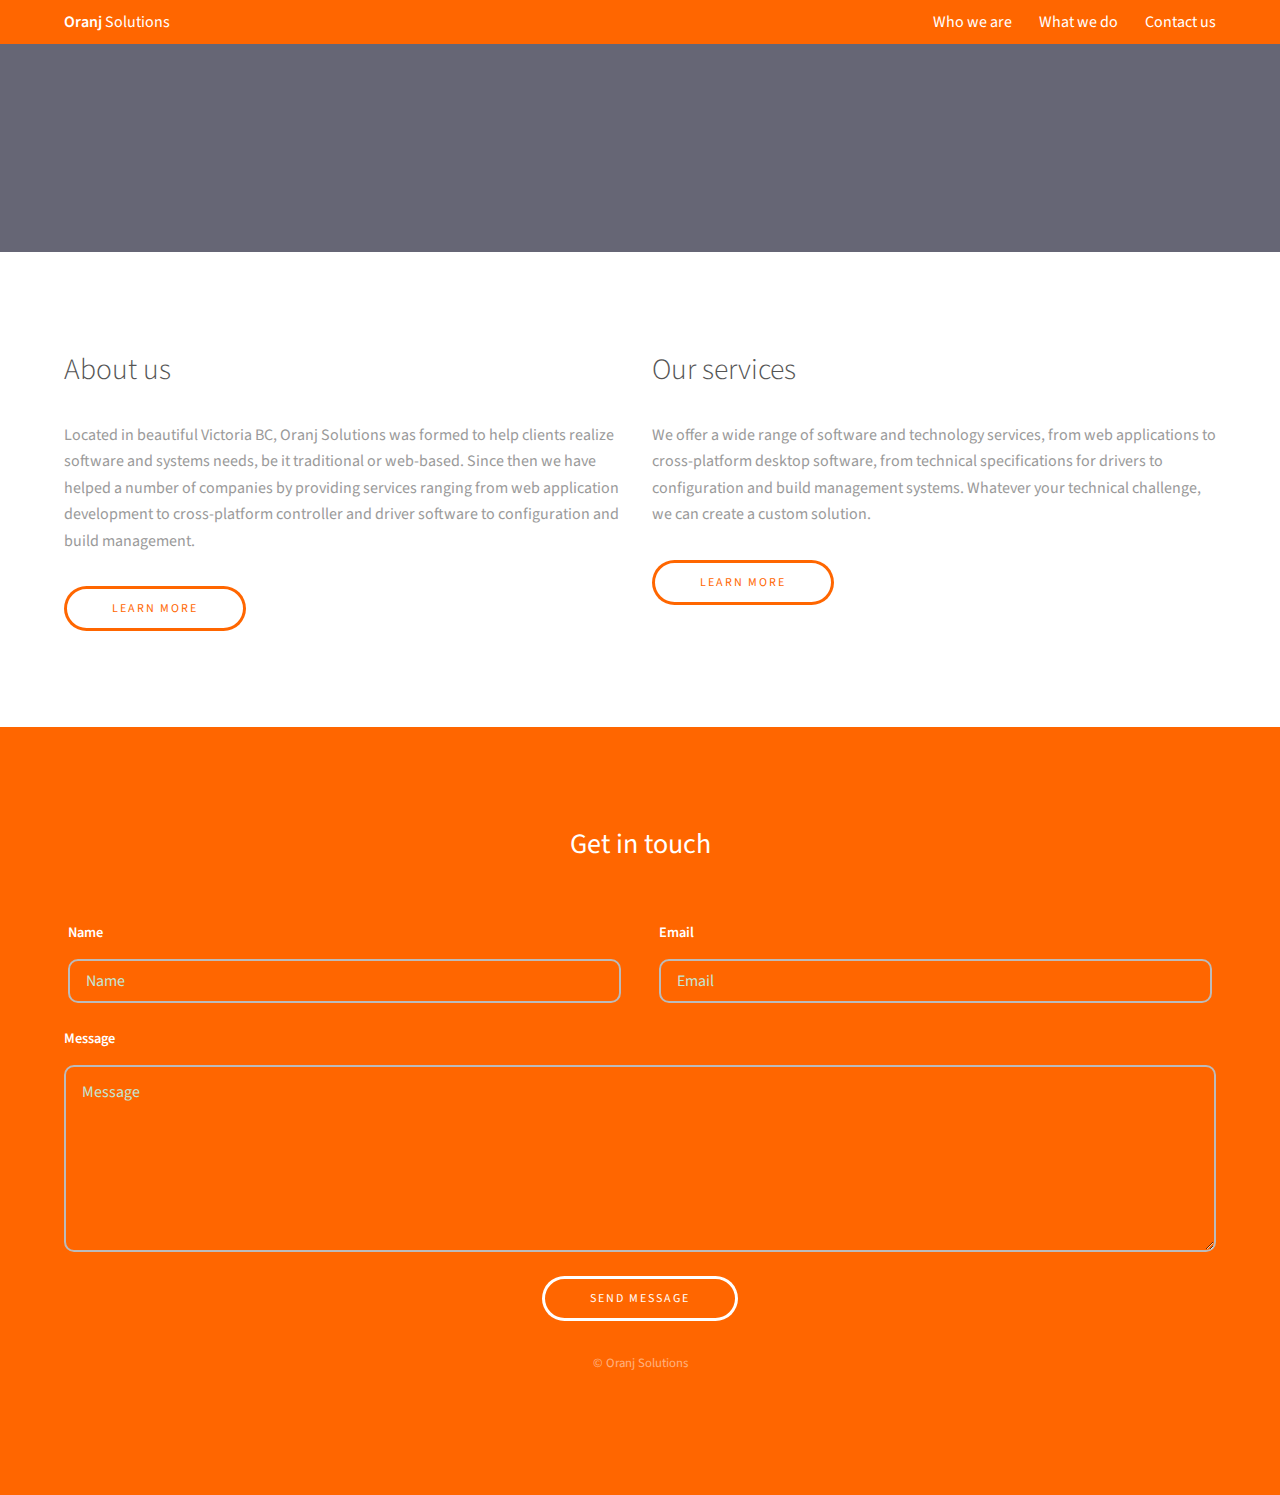
<file: index.html>
<!DOCTYPE HTML>
<!--
	Projection by TEMPLATED
	templated.co @templatedco
	Released for free under the Creative Commons Attribution 3.0 license (templated.co/license)
-->
<html>

<head>
	<title>Oranj Solutions</title>
	<meta charset="utf-8" />
	<meta name="viewport" content="width=device-width, initial-scale=1" />
	<link rel="stylesheet" href="assets/css/main.css" />
</head>

<body class="subpage">

	<!-- Header -->
	<header id="header">
		<div class="inner">
			<a href="/" class="logo"><strong>Oranj</strong> Solutions</a>
			<nav id="nav">
				<a href="/who-we-are">Who we are</a>
				<a href="/what-we-do">What we do</a>
				<a href="#get-in-touch">Contact us</a>
			</nav>
			<a href="#navPanel" class="navPanelToggle"><span class="fa fa-bars"></span></a>
		</div>
	</header>

	<section id="banner"></section>

	<!-- Main -->
	<section id="main" class="wrapper">
		<div class="inner">
			<!-- <header class="align-center">
				<h2>Elements</h2>
				<p>Aliquam erat volutpat nam dui </p>
			</header> -->

			<!-- Intro -->
			<div class="row">
				<section class="6u 12u$(medium)">
					<h2>About us</h2>
					<p>Located in beautiful Victoria BC, Oranj Solutions was formed to help clients realize software and systems
						needs, be it traditional or web-based. Since then we have helped a number of companies by providing services
						ranging from web application development to cross-platform controller and driver software to configuration
						and build management.</p>
					<footer>
						<a href="/who-we-are" class="button">Learn More</a>
					</footer>
				</section>
				<section class="6u 12u$(medium)">
					<h2>Our services</h2>
					<p>We offer a wide range of software and technology services, from web applications to cross-platform desktop
						software, from technical specifications for drivers to configuration and build management systems. Whatever
						your technical challenge, we can create a custom solution.</p>
					<footer>
						<a href="/what-we-do" class="button">Learn More</a>
					</footer>
				</section>
			</div>
		</div>
	</section>

	<!-- Footer -->
	<a name="get-in-touch"></a>
	<footer id="footer">
		<div class="inner">

			<h3>Get in touch</h3>

			<form action="https://formspree.io/xrggyowd" method="post">

				<div class="field half first">
					<label for="name">Name</label>
					<input name="name" id="name" type="text" placeholder="Name">
				</div>
				<div class="field half">
					<label for="email">Email</label>
					<input name="email" id="email" type="email" placeholder="Email">
				</div>
				<div class="field">
					<label for="message">Message</label>
					<textarea name="message" id="message" rows="6" placeholder="Message"></textarea>
				</div>
				<ul class="actions">
					<li><input value="Send Message" class="button alt" type="submit"></li>
				</ul>
			</form>

			<div class="copyright">
				&copy; Oranj Solutions
			</div>

		</div>
	</footer>

	<!-- Scripts -->
	<script src="assets/js/jquery.min.js"></script>
	<script src="assets/js/skel.min.js"></script>
	<script src="assets/js/util.js"></script>
	<script src="assets/js/main.js"></script>

</body>

</html>
</file>
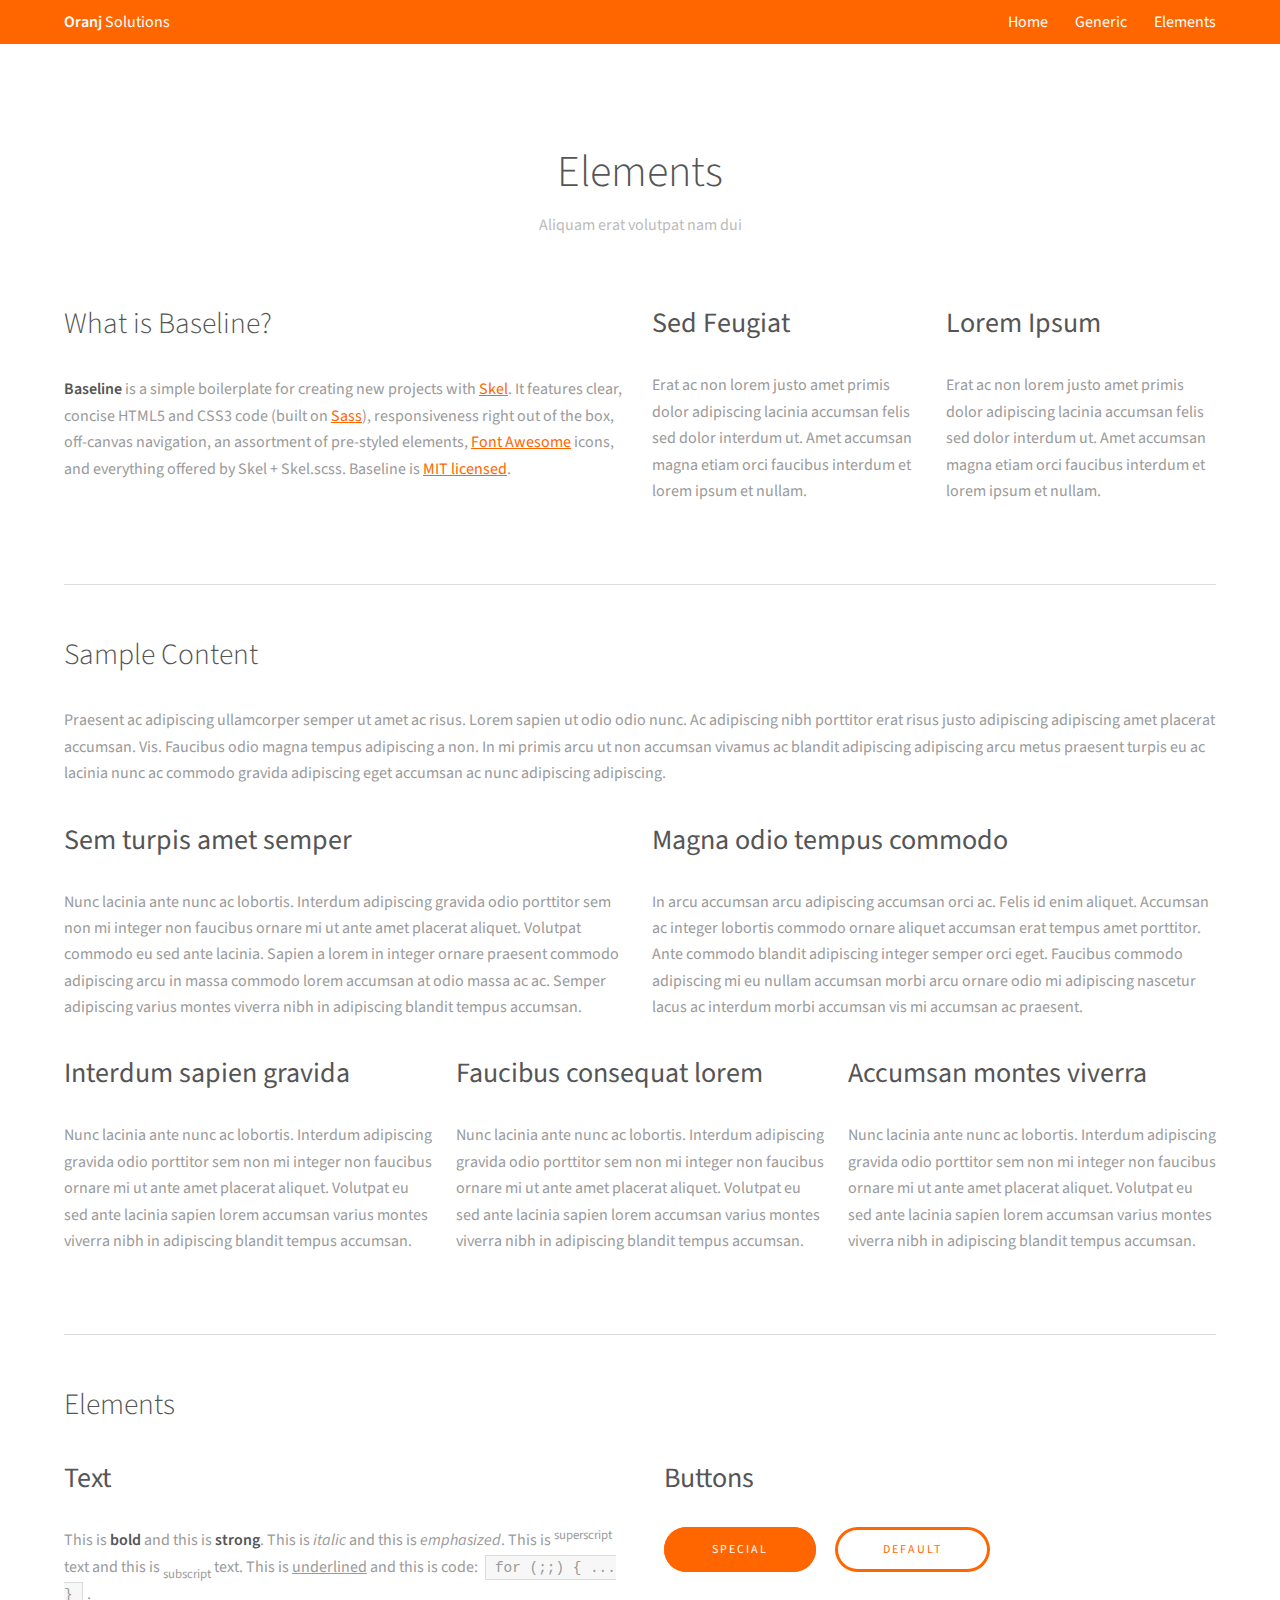
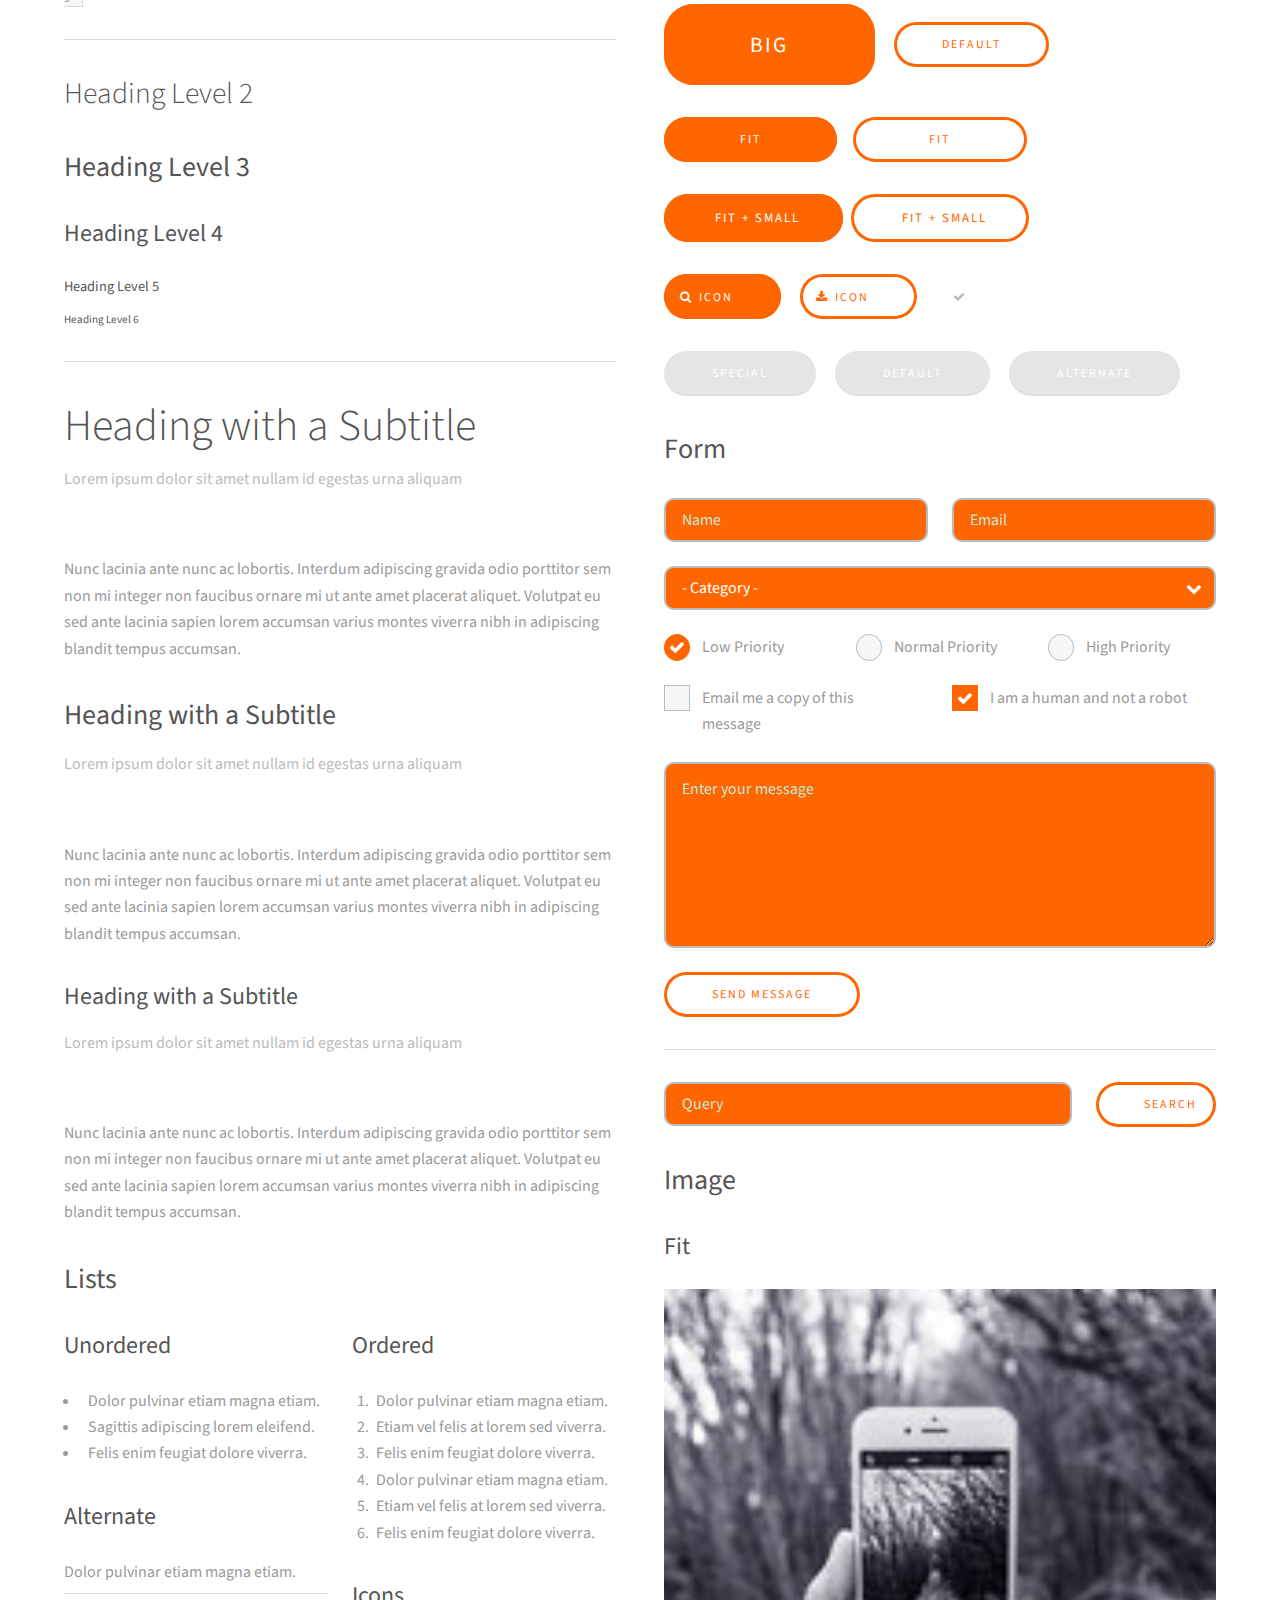
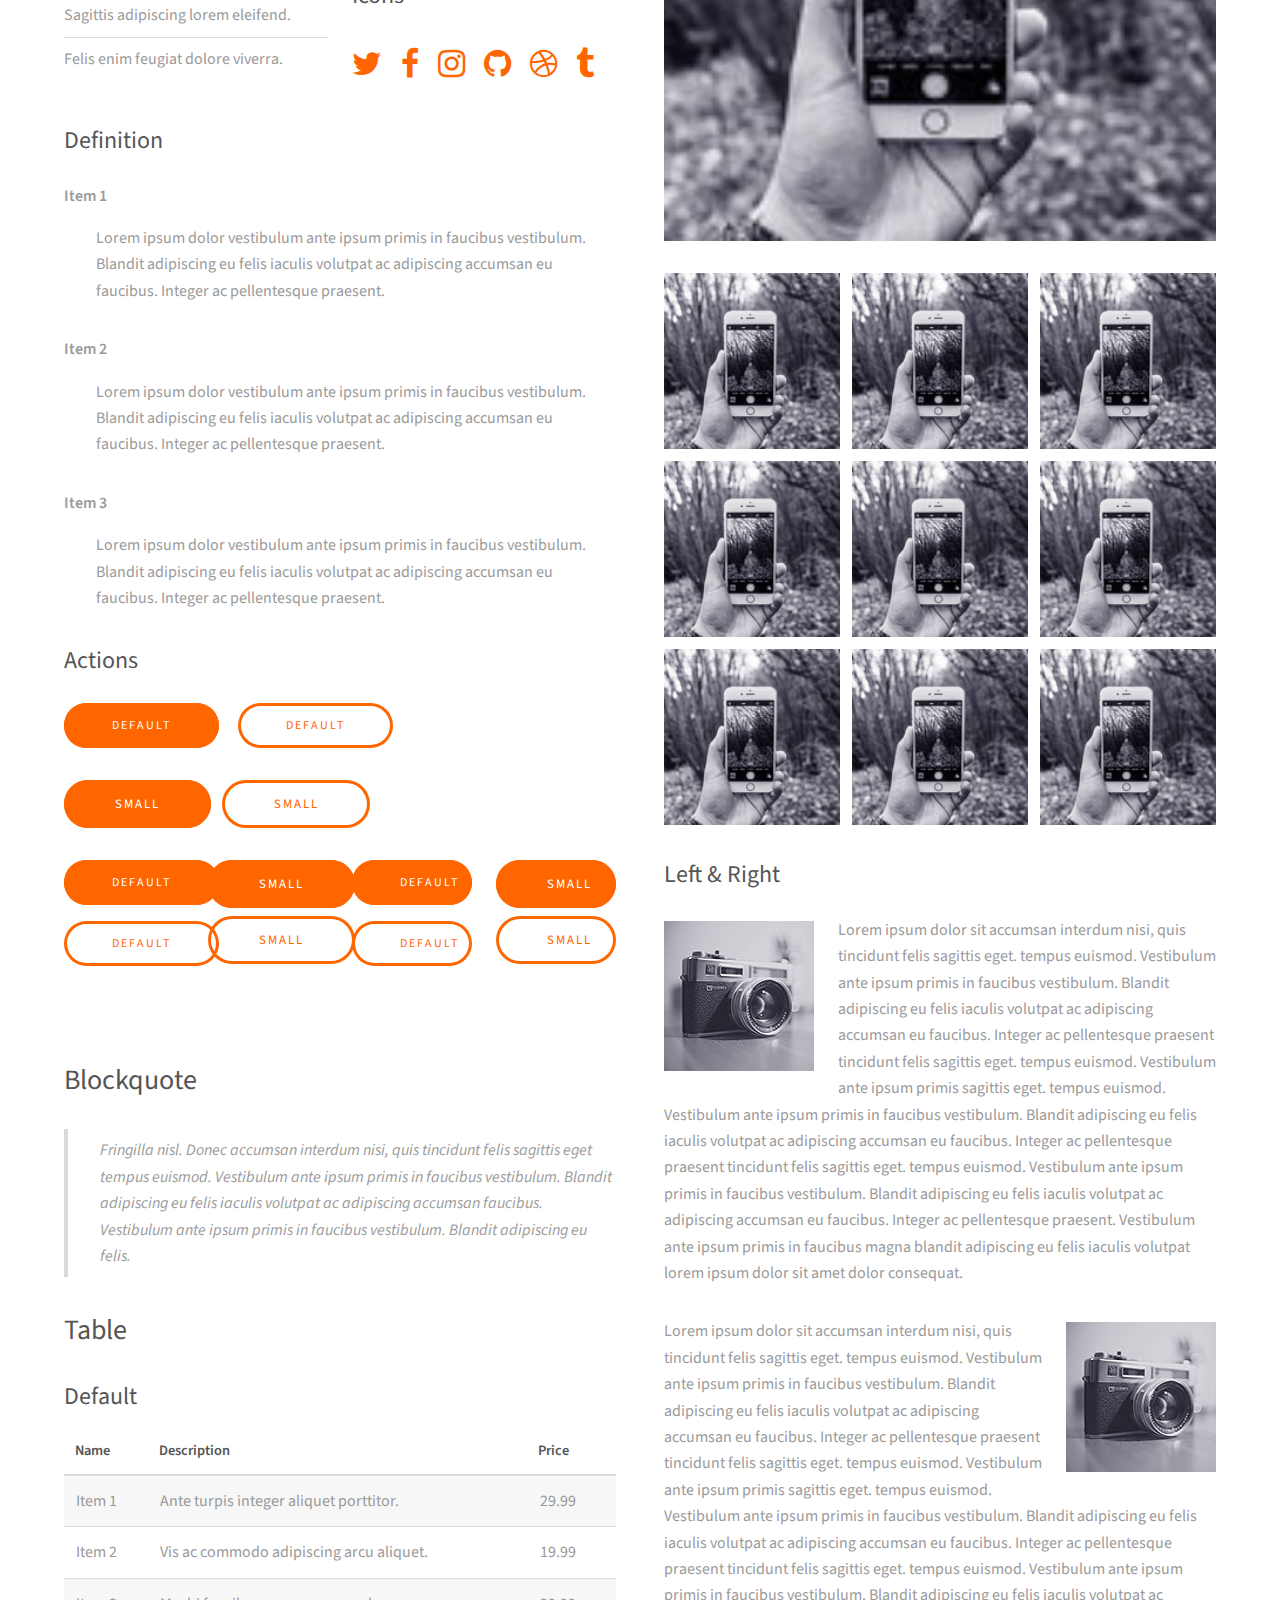
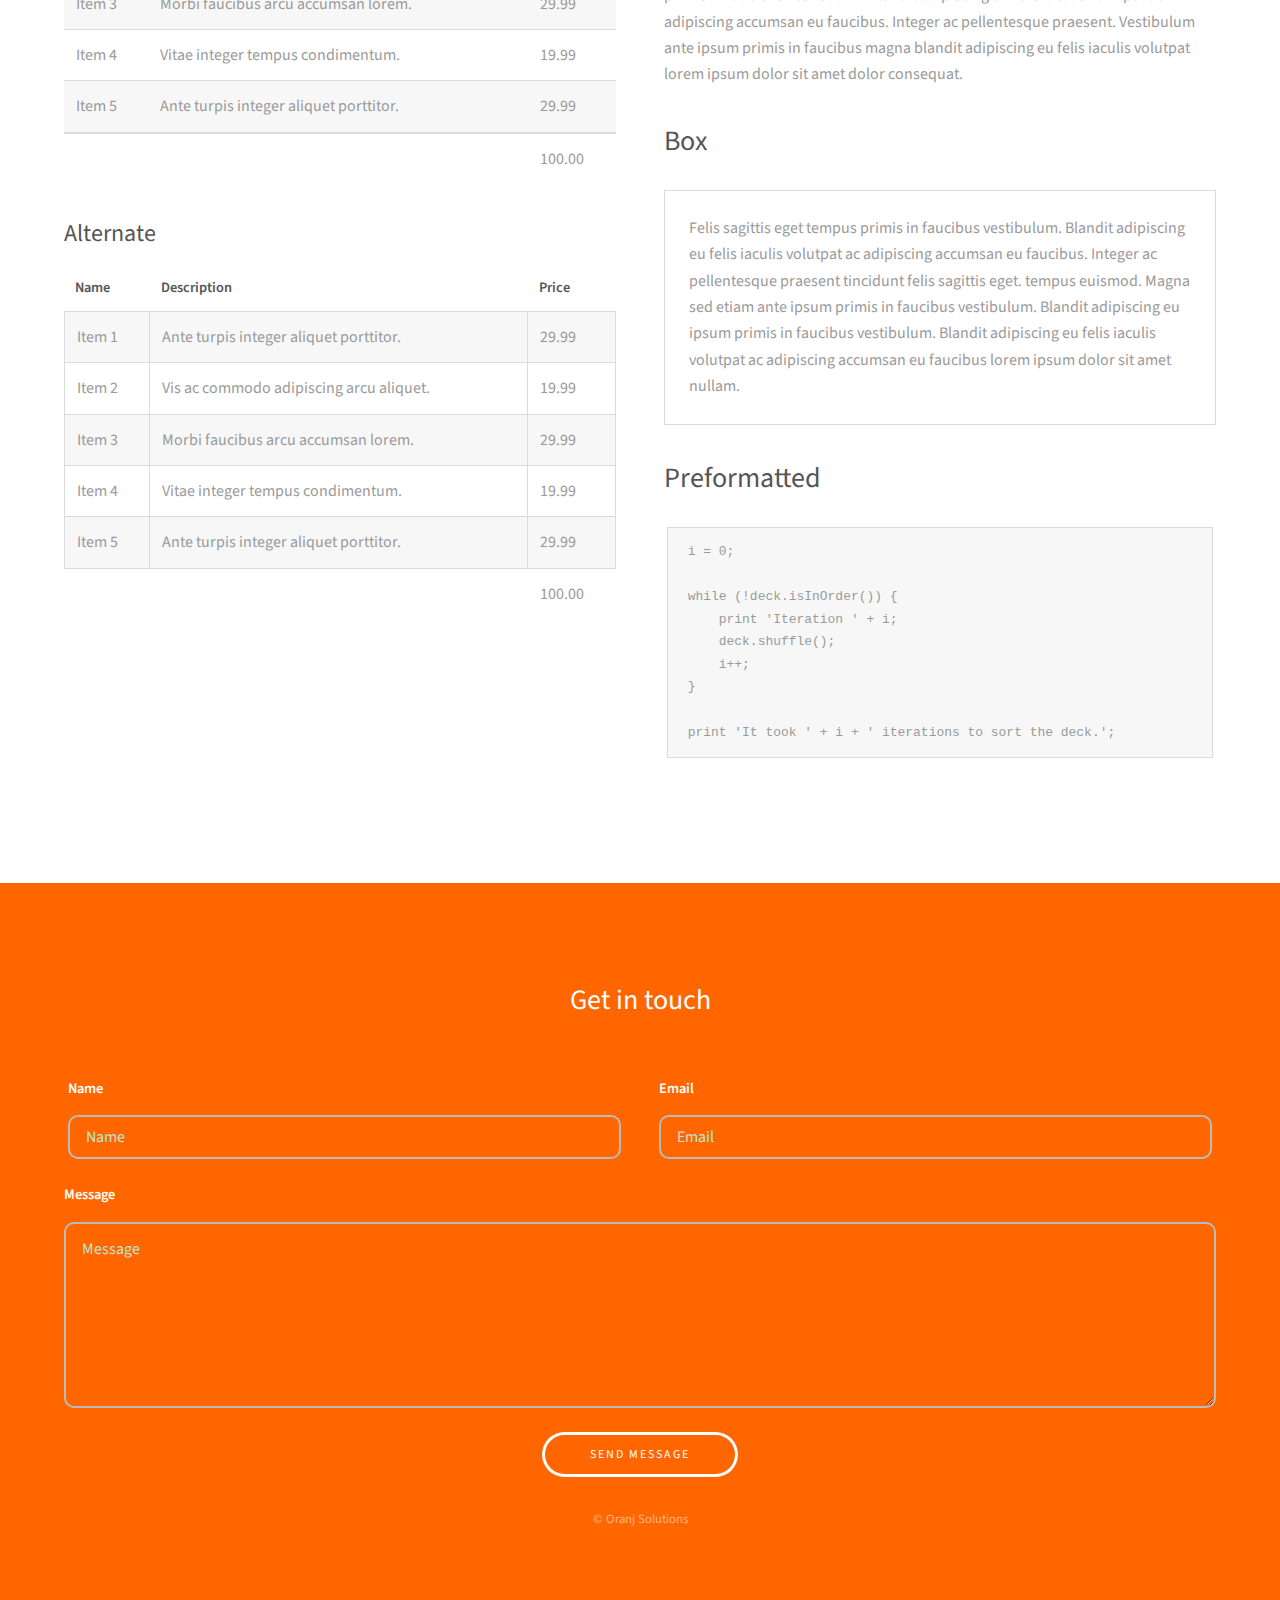
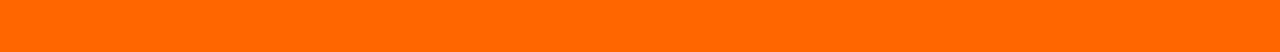
<file: elements.html>
<!DOCTYPE HTML>
<!--
	Projection by TEMPLATED
	templated.co @templatedco
	Released for free under the Creative Commons Attribution 3.0 license (templated.co/license)
-->
<html>

<head>
	<title>Elements - Oranj Solutions</title>
	<meta charset="utf-8" />
	<meta name="viewport" content="width=device-width, initial-scale=1" />
	<link rel="stylesheet" href="assets/css/main.css" />
</head>

<body class="subpage">

	<!-- Header -->
	<header id="header">
		<div class="inner">
			<a href="index.html" class="logo"><strong>Oranj</strong> Solutions</a>
			<nav id="nav">
				<a href="index.html">Home</a>
				<a href="generic.html">Generic</a>
				<a href="elements.html">Elements</a>
			</nav>
			<a href="#navPanel" class="navPanelToggle"><span class="fa fa-bars"></span></a>
		</div>
	</header>

	<!-- Main -->
	<section id="main" class="wrapper">
		<div class="inner">
			<header class="align-center">
				<h2>Elements</h2>
				<p>Aliquam erat volutpat nam dui </p>
			</header>

			<!-- Intro -->
			<div class="row">
				<section class="6u 12u$(medium)">
					<h2>What is Baseline?</h2>
					<p><strong>Baseline</strong> is a simple boilerplate for creating new projects with <a
							href="http://skel.io">Skel</a>. It features clear, concise HTML5 and CSS3 code (built on <a
							href="http://sass-lang.com">Sass</a>), responsiveness right out of the box, off-canvas navigation, an
						assortment of pre-styled elements, <a href="http://fontawesome.io">Font Awesome</a> icons, and everything
						offered by Skel + Skel.scss. Baseline is <a href="http://skel.io/license">MIT licensed</a>.</p>
				</section>
				<section class="3u 6u(medium) 12u$(small)">
					<h3>Sed Feugiat</h3>
					<p>Erat ac non lorem justo amet primis dolor adipiscing lacinia accumsan felis sed dolor interdum ut. Amet
						accumsan magna etiam orci faucibus interdum et lorem ipsum et nullam.</p>
				</section>
				<section class="3u$ 6u$(medium) 12u$(small)">
					<h3>Lorem Ipsum</h3>
					<p>Erat ac non lorem justo amet primis dolor adipiscing lacinia accumsan felis sed dolor interdum ut. Amet
						accumsan magna etiam orci faucibus interdum et lorem ipsum et nullam.</p>
				</section>
			</div>

			<hr class="major" />

			<!-- Content -->
			<h2 id="content">Sample Content</h2>
			<p>Praesent ac adipiscing ullamcorper semper ut amet ac risus. Lorem sapien ut odio odio nunc. Ac adipiscing nibh
				porttitor erat risus justo adipiscing adipiscing amet placerat accumsan. Vis. Faucibus odio magna tempus
				adipiscing a non. In mi primis arcu ut non accumsan vivamus ac blandit adipiscing adipiscing arcu metus praesent
				turpis eu ac lacinia nunc ac commodo gravida adipiscing eget accumsan ac nunc adipiscing adipiscing.</p>
			<div class="row">
				<div class="6u 12u$(small)">
					<h3>Sem turpis amet semper</h3>
					<p>Nunc lacinia ante nunc ac lobortis. Interdum adipiscing gravida odio porttitor sem non mi integer non
						faucibus ornare mi ut ante amet placerat aliquet. Volutpat commodo eu sed ante lacinia. Sapien a lorem in
						integer ornare praesent commodo adipiscing arcu in massa commodo lorem accumsan at odio massa ac ac. Semper
						adipiscing varius montes viverra nibh in adipiscing blandit tempus accumsan.</p>
				</div>
				<div class="6u$ 12u$(small)">
					<h3>Magna odio tempus commodo</h3>
					<p>In arcu accumsan arcu adipiscing accumsan orci ac. Felis id enim aliquet. Accumsan ac integer lobortis
						commodo ornare aliquet accumsan erat tempus amet porttitor. Ante commodo blandit adipiscing integer semper
						orci eget. Faucibus commodo adipiscing mi eu nullam accumsan morbi arcu ornare odio mi adipiscing nascetur
						lacus ac interdum morbi accumsan vis mi accumsan ac praesent.</p>
				</div>
				<!-- Break -->
				<div class="4u 12u$(medium)">
					<h3>Interdum sapien gravida</h3>
					<p>Nunc lacinia ante nunc ac lobortis. Interdum adipiscing gravida odio porttitor sem non mi integer non
						faucibus ornare mi ut ante amet placerat aliquet. Volutpat eu sed ante lacinia sapien lorem accumsan varius
						montes viverra nibh in adipiscing blandit tempus accumsan.</p>
				</div>
				<div class="4u 12u$(medium)">
					<h3>Faucibus consequat lorem</h3>
					<p>Nunc lacinia ante nunc ac lobortis. Interdum adipiscing gravida odio porttitor sem non mi integer non
						faucibus ornare mi ut ante amet placerat aliquet. Volutpat eu sed ante lacinia sapien lorem accumsan varius
						montes viverra nibh in adipiscing blandit tempus accumsan.</p>
				</div>
				<div class="4u$ 12u$(medium)">
					<h3>Accumsan montes viverra</h3>
					<p>Nunc lacinia ante nunc ac lobortis. Interdum adipiscing gravida odio porttitor sem non mi integer non
						faucibus ornare mi ut ante amet placerat aliquet. Volutpat eu sed ante lacinia sapien lorem accumsan varius
						montes viverra nibh in adipiscing blandit tempus accumsan.</p>
				</div>
			</div>

			<hr class="major" />

			<!-- Elements -->
			<h2 id="elements">Elements</h2>
			<div class="row 200%">
				<div class="6u 12u$(medium)">

					<!-- Text stuff -->
					<h3>Text</h3>
					<p>This is <b>bold</b> and this is <strong>strong</strong>. This is <i>italic</i> and this is
						<em>emphasized</em>.
						This is <sup>superscript</sup> text and this is <sub>subscript</sub> text.
						This is <u>underlined</u> and this is code: <code>for (;;) { ... }</code>.
					</p>
					<hr />
					<h2>Heading Level 2</h2>
					<h3>Heading Level 3</h3>
					<h4>Heading Level 4</h4>
					<h5>Heading Level 5</h5>
					<h6>Heading Level 6</h6>
					<hr />
					<header>
						<h2>Heading with a Subtitle</h2>
						<p>Lorem ipsum dolor sit amet nullam id egestas urna aliquam</p>
					</header>
					<p>Nunc lacinia ante nunc ac lobortis. Interdum adipiscing gravida odio porttitor sem non mi integer non
						faucibus ornare mi ut ante amet placerat aliquet. Volutpat eu sed ante lacinia sapien lorem accumsan varius
						montes viverra nibh in adipiscing blandit tempus accumsan.</p>
					<header>
						<h3>Heading with a Subtitle</h3>
						<p>Lorem ipsum dolor sit amet nullam id egestas urna aliquam</p>
					</header>
					<p>Nunc lacinia ante nunc ac lobortis. Interdum adipiscing gravida odio porttitor sem non mi integer non
						faucibus ornare mi ut ante amet placerat aliquet. Volutpat eu sed ante lacinia sapien lorem accumsan varius
						montes viverra nibh in adipiscing blandit tempus accumsan.</p>
					<header>
						<h4>Heading with a Subtitle</h4>
						<p>Lorem ipsum dolor sit amet nullam id egestas urna aliquam</p>
					</header>
					<p>Nunc lacinia ante nunc ac lobortis. Interdum adipiscing gravida odio porttitor sem non mi integer non
						faucibus ornare mi ut ante amet placerat aliquet. Volutpat eu sed ante lacinia sapien lorem accumsan varius
						montes viverra nibh in adipiscing blandit tempus accumsan.</p>

					<!-- Lists -->
					<h3>Lists</h3>
					<div class="row">
						<div class="6u 12u$(small)">

							<h4>Unordered</h4>
							<ul>
								<li>Dolor pulvinar etiam magna etiam.</li>
								<li>Sagittis adipiscing lorem eleifend.</li>
								<li>Felis enim feugiat dolore viverra.</li>
							</ul>

							<h4>Alternate</h4>
							<ul class="alt">
								<li>Dolor pulvinar etiam magna etiam.</li>
								<li>Sagittis adipiscing lorem eleifend.</li>
								<li>Felis enim feugiat dolore viverra.</li>
							</ul>

						</div>
						<div class="6u$ 12u$(small)">

							<h4>Ordered</h4>
							<ol>
								<li>Dolor pulvinar etiam magna etiam.</li>
								<li>Etiam vel felis at lorem sed viverra.</li>
								<li>Felis enim feugiat dolore viverra.</li>
								<li>Dolor pulvinar etiam magna etiam.</li>
								<li>Etiam vel felis at lorem sed viverra.</li>
								<li>Felis enim feugiat dolore viverra.</li>
							</ol>

							<h4>Icons</h4>
							<ul class="icons">
								<li><a href="#" class="icon fa-twitter"><span class="label">Twitter</span></a></li>
								<li><a href="#" class="icon fa-facebook"><span class="label">Facebook</span></a></li>
								<li><a href="#" class="icon fa-instagram"><span class="label">Instagram</span></a></li>
								<li><a href="#" class="icon fa-github"><span class="label">Github</span></a></li>
								<li><a href="#" class="icon fa-dribbble"><span class="label">Dribbble</span></a></li>
								<li><a href="#" class="icon fa-tumblr"><span class="label">Tumblr</span></a></li>
							</ul>

						</div>
					</div>
					<h4>Definition</h4>
					<dl>
						<dt>Item 1</dt>
						<dd>
							<p>Lorem ipsum dolor vestibulum ante ipsum primis in faucibus vestibulum. Blandit adipiscing eu felis
								iaculis volutpat ac adipiscing accumsan eu faucibus. Integer ac pellentesque praesent.</p>
						</dd>
						<dt>Item 2</dt>
						<dd>
							<p>Lorem ipsum dolor vestibulum ante ipsum primis in faucibus vestibulum. Blandit adipiscing eu felis
								iaculis volutpat ac adipiscing accumsan eu faucibus. Integer ac pellentesque praesent.</p>
						</dd>
						<dt>Item 3</dt>
						<dd>
							<p>Lorem ipsum dolor vestibulum ante ipsum primis in faucibus vestibulum. Blandit adipiscing eu felis
								iaculis volutpat ac adipiscing accumsan eu faucibus. Integer ac pellentesque praesent.</p>
						</dd>
					</dl>

					<h4>Actions</h4>
					<ul class="actions">
						<li><a href="#" class="button special">Default</a></li>
						<li><a href="#" class="button">Default</a></li>
						<li><a href="#" class="button alt">Default</a></li>
					</ul>
					<ul class="actions small">
						<li><a href="#" class="button special small">Small</a></li>
						<li><a href="#" class="button small">Small</a></li>
						<li><a href="#" class="button alt small">Small</a></li>
					</ul>
					<div class="row">
						<div class="3u 12u$(small)">
							<ul class="actions vertical">
								<li><a href="#" class="button special">Default</a></li>
								<li><a href="#" class="button">Default</a></li>
								<li><a href="#" class="button alt">Default</a></li>
							</ul>
						</div>
						<div class="3u 12u$(small)">
							<ul class="actions vertical small">
								<li><a href="#" class="button special small">Small</a></li>
								<li><a href="#" class="button small">Small</a></li>
								<li><a href="#" class="button alt small">Small</a></li>
							</ul>
						</div>
						<div class="3u 12u$(small)">
							<ul class="actions vertical">
								<li><a href="#" class="button special fit">Default</a></li>
								<li><a href="#" class="button fit">Default</a></li>
								<li><a href="#" class="button alt fit">Default</a></li>
							</ul>
						</div>
						<div class="3u$ 12u$(small)">
							<ul class="actions vertical small">
								<li><a href="#" class="button special small fit">Small</a></li>
								<li><a href="#" class="button small fit">Small</a></li>
								<li><a href="#" class="button alt small fit">Small</a></li>
							</ul>
						</div>
					</div>

					<!-- Blockquote -->
					<h3>Blockquote</h3>
					<blockquote>Fringilla nisl. Donec accumsan interdum nisi, quis tincidunt felis sagittis eget tempus euismod.
						Vestibulum ante ipsum primis in faucibus vestibulum. Blandit adipiscing eu felis iaculis volutpat ac
						adipiscing accumsan faucibus. Vestibulum ante ipsum primis in faucibus vestibulum. Blandit adipiscing eu
						felis.</blockquote>

					<!-- Table -->
					<h3>Table</h3>

					<h4>Default</h4>
					<div class="table-wrapper">
						<table>
							<thead>
								<tr>
									<th>Name</th>
									<th>Description</th>
									<th>Price</th>
								</tr>
							</thead>
							<tbody>
								<tr>
									<td>Item 1</td>
									<td>Ante turpis integer aliquet porttitor.</td>
									<td>29.99</td>
								</tr>
								<tr>
									<td>Item 2</td>
									<td>Vis ac commodo adipiscing arcu aliquet.</td>
									<td>19.99</td>
								</tr>
								<tr>
									<td>Item 3</td>
									<td> Morbi faucibus arcu accumsan lorem.</td>
									<td>29.99</td>
								</tr>
								<tr>
									<td>Item 4</td>
									<td>Vitae integer tempus condimentum.</td>
									<td>19.99</td>
								</tr>
								<tr>
									<td>Item 5</td>
									<td>Ante turpis integer aliquet porttitor.</td>
									<td>29.99</td>
								</tr>
							</tbody>
							<tfoot>
								<tr>
									<td colspan="2"></td>
									<td>100.00</td>
								</tr>
							</tfoot>
						</table>
					</div>

					<h4>Alternate</h4>
					<div class="table-wrapper">
						<table class="alt">
							<thead>
								<tr>
									<th>Name</th>
									<th>Description</th>
									<th>Price</th>
								</tr>
							</thead>
							<tbody>
								<tr>
									<td>Item 1</td>
									<td>Ante turpis integer aliquet porttitor.</td>
									<td>29.99</td>
								</tr>
								<tr>
									<td>Item 2</td>
									<td>Vis ac commodo adipiscing arcu aliquet.</td>
									<td>19.99</td>
								</tr>
								<tr>
									<td>Item 3</td>
									<td> Morbi faucibus arcu accumsan lorem.</td>
									<td>29.99</td>
								</tr>
								<tr>
									<td>Item 4</td>
									<td>Vitae integer tempus condimentum.</td>
									<td>19.99</td>
								</tr>
								<tr>
									<td>Item 5</td>
									<td>Ante turpis integer aliquet porttitor.</td>
									<td>29.99</td>
								</tr>
							</tbody>
							<tfoot>
								<tr>
									<td colspan="2"></td>
									<td>100.00</td>
								</tr>
							</tfoot>
						</table>
					</div>

				</div>
				<div class="6u$ 12u$(medium)">

					<!-- Buttons -->
					<h3>Buttons</h3>
					<ul class="actions">
						<li><a href="#" class="button special">Special</a></li>
						<li><a href="#" class="button">Default</a></li>
						<li><a href="#" class="button alt">Alternate</a></li>
					</ul>
					<ul class="actions">
						<li><a href="#" class="button special big">Big</a></li>
						<li><a href="#" class="button">Default</a></li>
						<li><a href="#" class="button alt small">Small</a></li>
					</ul>
					<ul class="actions fit">
						<li><a href="#" class="button special fit">Fit</a></li>
						<li><a href="#" class="button fit">Fit</a></li>
						<li><a href="#" class="button alt fit">Fit</a></li>
					</ul>
					<ul class="actions fit small">
						<li><a href="#" class="button special fit small">Fit + Small</a></li>
						<li><a href="#" class="button fit small">Fit + Small</a></li>
						<li><a href="#" class="button alt fit small">Fit + Small</a></li>
					</ul>
					<ul class="actions">
						<li><a href="#" class="button special icon fa-search">Icon</a></li>
						<li><a href="#" class="button icon fa-download">Icon</a></li>
						<li><a href="#" class="button alt icon fa-check">Icon</a></li>
					</ul>
					<ul class="actions">
						<li><span class="button special disabled">Special</span></li>
						<li><span class="button disabled">Default</span></li>
						<li><span class="button alt disabled">Alternate</span></li>
					</ul>

					<!-- Form -->
					<h3>Form</h3>

					<form method="post" action="#">
						<div class="row uniform">
							<div class="6u 12u$(xsmall)">
								<input type="text" name="demo-name" id="demo-name" value="" placeholder="Name" />
							</div>
							<div class="6u$ 12u$(xsmall)">
								<input type="email" name="demo-email" id="demo-email" value="" placeholder="Email" />
							</div>
							<!-- Break -->
							<div class="12u$">
								<div class="select-wrapper">
									<select name="demo-category" id="demo-category">
										<option value="">- Category -</option>
										<option value="1">Manufacturing</option>
										<option value="1">Shipping</option>
										<option value="1">Administration</option>
										<option value="1">Human Resources</option>
									</select>
								</div>
							</div>
							<!-- Break -->
							<div class="4u 12u$(small)">
								<input type="radio" id="demo-priority-low" name="demo-priority" checked>
								<label for="demo-priority-low">Low Priority</label>
							</div>
							<div class="4u 12u$(small)">
								<input type="radio" id="demo-priority-normal" name="demo-priority">
								<label for="demo-priority-normal">Normal Priority</label>
							</div>
							<div class="4u$ 12u$(small)">
								<input type="radio" id="demo-priority-high" name="demo-priority">
								<label for="demo-priority-high">High Priority</label>
							</div>
							<!-- Break -->
							<div class="6u 12u$(small)">
								<input type="checkbox" id="demo-copy" name="demo-copy">
								<label for="demo-copy">Email me a copy of this message</label>
							</div>
							<div class="6u$ 12u$(small)">
								<input type="checkbox" id="demo-human" name="demo-human" checked>
								<label for="demo-human">I am a human and not a robot</label>
							</div>
							<!-- Break -->
							<div class="12u$">
								<textarea name="demo-message" id="demo-message" placeholder="Enter your message" rows="6"></textarea>
							</div>
							<!-- Break -->
							<div class="12u$">
								<ul class="actions">
									<li><input type="submit" value="Send Message" /></li>
									<li><input type="reset" value="Reset" class="alt" /></li>
								</ul>
							</div>
						</div>
					</form>

					<hr />

					<form method="post" action="#">
						<div class="row uniform">
							<div class="9u 12u$(small)">
								<input type="text" name="query" id="query" value="" placeholder="Query" />
							</div>
							<div class="3u$ 12u$(small)">
								<input type="submit" value="Search" class="fit" />
							</div>
						</div>
					</form>

					<!-- Image -->
					<h3>Image</h3>

					<h4>Fit</h4>
					<span class="image fit"><img src="images/pic01.jpg" alt="" /></span>
					<div class="box alt">
						<div class="row 50% uniform">
							<div class="4u"><span class="image fit"><img src="images/pic01.jpg" alt="" /></span></div>
							<div class="4u"><span class="image fit"><img src="images/pic01.jpg" alt="" /></span></div>
							<div class="4u$"><span class="image fit"><img src="images/pic01.jpg" alt="" /></span></div>
							<!-- Break -->
							<div class="4u"><span class="image fit"><img src="images/pic01.jpg" alt="" /></span></div>
							<div class="4u"><span class="image fit"><img src="images/pic01.jpg" alt="" /></span></div>
							<div class="4u$"><span class="image fit"><img src="images/pic01.jpg" alt="" /></span></div>
							<!-- Break -->
							<div class="4u"><span class="image fit"><img src="images/pic01.jpg" alt="" /></span></div>
							<div class="4u"><span class="image fit"><img src="images/pic01.jpg" alt="" /></span></div>
							<div class="4u$"><span class="image fit"><img src="images/pic01.jpg" alt="" /></span></div>
						</div>
					</div>

					<h4>Left &amp; Right</h4>
					<p><span class="image left"><img src="images/pic02.jpg" alt="" /></span>Lorem ipsum dolor sit accumsan
						interdum nisi, quis tincidunt felis sagittis eget. tempus euismod. Vestibulum ante ipsum primis in faucibus
						vestibulum. Blandit adipiscing eu felis iaculis volutpat ac adipiscing accumsan eu faucibus. Integer ac
						pellentesque praesent tincidunt felis sagittis eget. tempus euismod. Vestibulum ante ipsum primis sagittis
						eget. tempus euismod. Vestibulum ante ipsum primis in faucibus vestibulum. Blandit adipiscing eu felis
						iaculis volutpat ac adipiscing accumsan eu faucibus. Integer ac pellentesque praesent tincidunt felis
						sagittis eget. tempus euismod. Vestibulum ante ipsum primis in faucibus vestibulum. Blandit adipiscing eu
						felis iaculis volutpat ac adipiscing accumsan eu faucibus. Integer ac pellentesque praesent. Vestibulum ante
						ipsum primis in faucibus magna blandit adipiscing eu felis iaculis volutpat lorem ipsum dolor sit amet dolor
						consequat.</p>
					<p><span class="image right"><img src="images/pic02.jpg" alt="" /></span>Lorem ipsum dolor sit accumsan
						interdum nisi, quis tincidunt felis sagittis eget. tempus euismod. Vestibulum ante ipsum primis in faucibus
						vestibulum. Blandit adipiscing eu felis iaculis volutpat ac adipiscing accumsan eu faucibus. Integer ac
						pellentesque praesent tincidunt felis sagittis eget. tempus euismod. Vestibulum ante ipsum primis sagittis
						eget. tempus euismod. Vestibulum ante ipsum primis in faucibus vestibulum. Blandit adipiscing eu felis
						iaculis volutpat ac adipiscing accumsan eu faucibus. Integer ac pellentesque praesent tincidunt felis
						sagittis eget. tempus euismod. Vestibulum ante ipsum primis in faucibus vestibulum. Blandit adipiscing eu
						felis iaculis volutpat ac adipiscing accumsan eu faucibus. Integer ac pellentesque praesent. Vestibulum ante
						ipsum primis in faucibus magna blandit adipiscing eu felis iaculis volutpat lorem ipsum dolor sit amet dolor
						consequat.</p>

					<!-- Box -->
					<h3>Box</h3>
					<div class="box">
						<p>Felis sagittis eget tempus primis in faucibus vestibulum. Blandit adipiscing eu felis iaculis volutpat ac
							adipiscing accumsan eu faucibus. Integer ac pellentesque praesent tincidunt felis sagittis eget. tempus
							euismod. Magna sed etiam ante ipsum primis in faucibus vestibulum. Blandit adipiscing eu ipsum primis in
							faucibus vestibulum. Blandit adipiscing eu felis iaculis volutpat ac adipiscing accumsan eu faucibus lorem
							ipsum dolor sit amet nullam.</p>
					</div>

					<!-- Preformatted Code -->
					<h3>Preformatted</h3>
					<pre><code>i = 0;

while (!deck.isInOrder()) {
    print 'Iteration ' + i;
    deck.shuffle();
    i++;
}

print 'It took ' + i + ' iterations to sort the deck.';
</code></pre>

				</div>
			</div>

		</div>

	</section>

	<!-- Footer -->
	<footer id="footer">
		<div class="inner">

			<h3>Get in touch</h3>

			<form action="#" method="post">

				<div class="field half first">
					<label for="name">Name</label>
					<input name="name" id="name" type="text" placeholder="Name">
				</div>
				<div class="field half">
					<label for="email">Email</label>
					<input name="email" id="email" type="email" placeholder="Email">
				</div>
				<div class="field">
					<label for="message">Message</label>
					<textarea name="message" id="message" rows="6" placeholder="Message"></textarea>
				</div>
				<ul class="actions">
					<li><input value="Send Message" class="button alt" type="submit"></li>
				</ul>
			</form>

			<div class="copyright">
				&copy; Oranj Solutions
			</div>

		</div>
	</footer>

	<!-- Scripts -->
	<script src="assets/js/jquery.min.js"></script>
	<script src="assets/js/skel.min.js"></script>
	<script src="assets/js/util.js"></script>
	<script src="assets/js/main.js"></script>

</body>

</html>
</file>
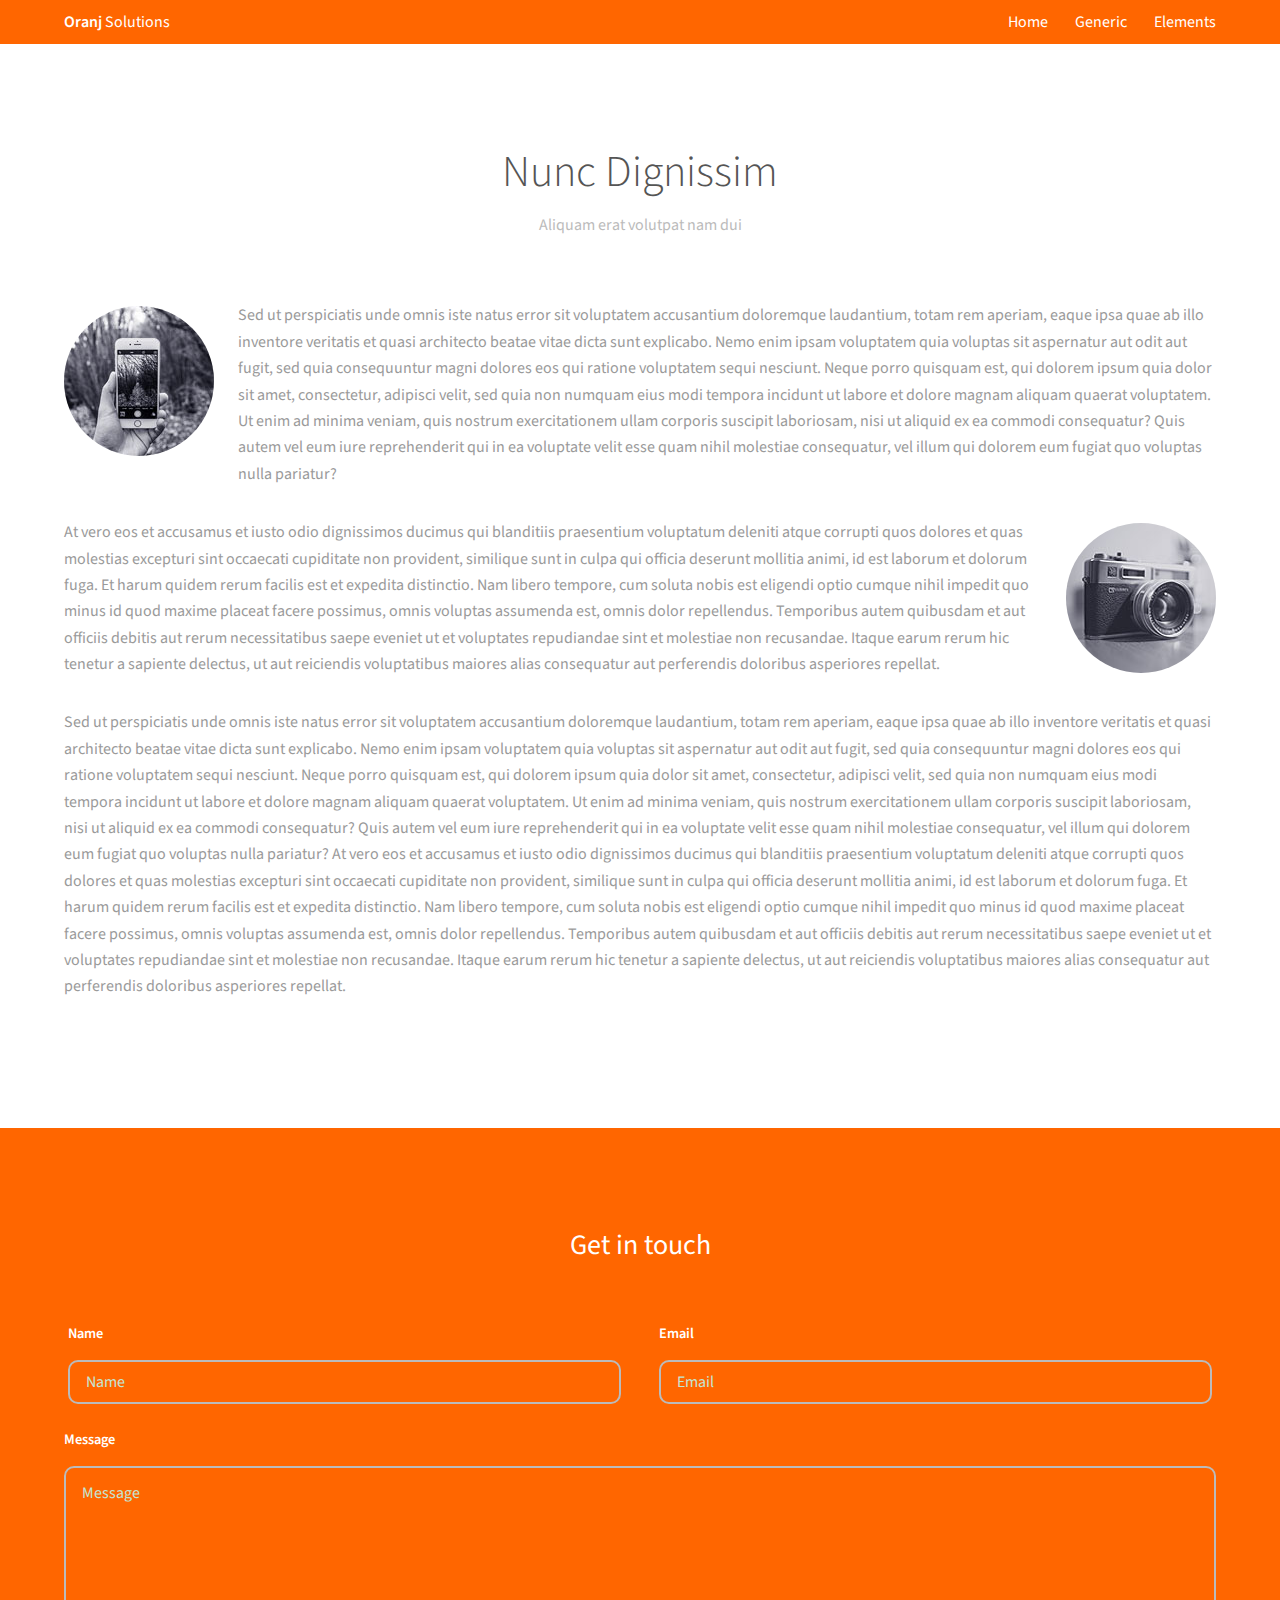
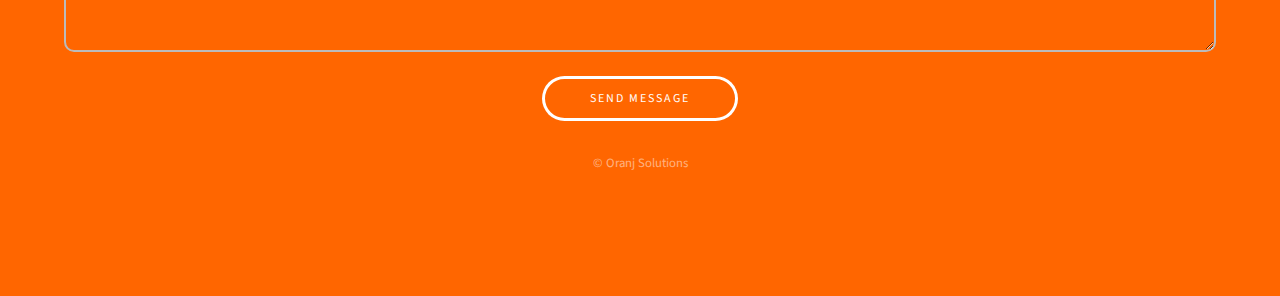
<file: generic.html>
<!DOCTYPE HTML>
<!--
	Projection by TEMPLATED
	templated.co @templatedco
	Released for free under the Creative Commons Attribution 3.0 license (templated.co/license)
-->
<html>

<head>
	<title>Generic - Oranj Solutions</title>
	<meta charset="utf-8" />
	<meta name="viewport" content="width=device-width, initial-scale=1" />
	<link rel="stylesheet" href="assets/css/main.css" />
</head>

<body class="subpage">

	<!-- Header -->
	<header id="header">
		<div class="inner">
			<a href="index.html" class="logo"><strong>Oranj</strong> Solutions</a>
			<nav id="nav">
				<a href="index.html">Home</a>
				<a href="generic.html">Generic</a>
				<a href="elements.html">Elements</a>
			</nav>
			<a href="#navPanel" class="navPanelToggle"><span class="fa fa-bars"></span></a>
		</div>
	</header>

	<!-- Three -->
	<section id="three" class="wrapper">
		<div class="inner">
			<header class="align-center">
				<h2>Nunc Dignissim</h2>
				<p>Aliquam erat volutpat nam dui </p>
			</header>
			<div class="image round left">
				<img src="images/pic01.jpg" alt="Pic 01" />
			</div>
			<p>Sed ut perspiciatis unde omnis iste natus error sit voluptatem accusantium doloremque laudantium, totam rem
				aperiam, eaque ipsa quae ab illo inventore veritatis et quasi architecto beatae vitae dicta sunt explicabo. Nemo
				enim ipsam voluptatem quia voluptas sit aspernatur aut odit aut fugit, sed quia consequuntur magni dolores eos
				qui ratione voluptatem sequi nesciunt. Neque porro quisquam est, qui dolorem ipsum quia dolor sit amet,
				consectetur, adipisci velit, sed quia non numquam eius modi tempora incidunt ut labore et dolore magnam aliquam
				quaerat voluptatem. Ut enim ad minima veniam, quis nostrum exercitationem ullam corporis suscipit laboriosam,
				nisi ut aliquid ex ea commodi consequatur? Quis autem vel eum iure reprehenderit qui in ea voluptate velit esse
				quam nihil molestiae consequatur, vel illum qui dolorem eum fugiat quo voluptas nulla pariatur?</p>

			<div class="image round right">
				<img src="images/pic02.jpg" alt="Pic 02" />
			</div>
			<p>At vero eos et accusamus et iusto odio dignissimos ducimus qui blanditiis praesentium voluptatum deleniti atque
				corrupti quos dolores et quas molestias excepturi sint occaecati cupiditate non provident, similique sunt in
				culpa qui officia deserunt mollitia animi, id est laborum et dolorum fuga. Et harum quidem rerum facilis est et
				expedita distinctio. Nam libero tempore, cum soluta nobis est eligendi optio cumque nihil impedit quo minus id
				quod maxime placeat facere possimus, omnis voluptas assumenda est, omnis dolor repellendus. Temporibus autem
				quibusdam et aut officiis debitis aut rerum necessitatibus saepe eveniet ut et voluptates repudiandae sint et
				molestiae non recusandae. Itaque earum rerum hic tenetur a sapiente delectus, ut aut reiciendis voluptatibus
				maiores alias consequatur aut perferendis doloribus asperiores repellat.</p>

			<p>Sed ut perspiciatis unde omnis iste natus error sit voluptatem accusantium doloremque laudantium, totam rem
				aperiam, eaque ipsa quae ab illo inventore veritatis et quasi architecto beatae vitae dicta sunt explicabo. Nemo
				enim ipsam voluptatem quia voluptas sit aspernatur aut odit aut fugit, sed quia consequuntur magni dolores eos
				qui ratione voluptatem sequi nesciunt. Neque porro quisquam est, qui dolorem ipsum quia dolor sit amet,
				consectetur, adipisci velit, sed quia non numquam eius modi tempora incidunt ut labore et dolore magnam aliquam
				quaerat voluptatem. Ut enim ad minima veniam, quis nostrum exercitationem ullam corporis suscipit laboriosam,
				nisi ut aliquid ex ea commodi consequatur? Quis autem vel eum iure reprehenderit qui in ea voluptate velit esse
				quam nihil molestiae consequatur, vel illum qui dolorem eum fugiat quo voluptas nulla pariatur? At vero eos et
				accusamus et iusto odio dignissimos ducimus qui blanditiis praesentium voluptatum deleniti atque corrupti quos
				dolores et quas molestias excepturi sint occaecati cupiditate non provident, similique sunt in culpa qui officia
				deserunt mollitia animi, id est laborum et dolorum fuga. Et harum quidem rerum facilis est et expedita
				distinctio. Nam libero tempore, cum soluta nobis est eligendi optio cumque nihil impedit quo minus id quod
				maxime placeat facere possimus, omnis voluptas assumenda est, omnis dolor repellendus. Temporibus autem
				quibusdam et aut officiis debitis aut rerum necessitatibus saepe eveniet ut et voluptates repudiandae sint et
				molestiae non recusandae. Itaque earum rerum hic tenetur a sapiente delectus, ut aut reiciendis voluptatibus
				maiores alias consequatur aut perferendis doloribus asperiores repellat.</p>

		</div>
	</section>

	<!-- Footer -->
	<footer id="footer">
		<div class="inner">

			<h3>Get in touch</h3>

			<form action="#" method="post">

				<div class="field half first">
					<label for="name">Name</label>
					<input name="name" id="name" type="text" placeholder="Name">
				</div>
				<div class="field half">
					<label for="email">Email</label>
					<input name="email" id="email" type="email" placeholder="Email">
				</div>
				<div class="field">
					<label for="message">Message</label>
					<textarea name="message" id="message" rows="6" placeholder="Message"></textarea>
				</div>
				<ul class="actions">
					<li><input value="Send Message" class="button alt" type="submit"></li>
				</ul>
			</form>

			<div class="copyright">
				&copy; Oranj Solutions
			</div>

		</div>
	</footer>

	<!-- Scripts -->
	<script src="assets/js/jquery.min.js"></script>
	<script src="assets/js/skel.min.js"></script>
	<script src="assets/js/util.js"></script>
	<script src="assets/js/main.js"></script>

</body>

</html>
</file>
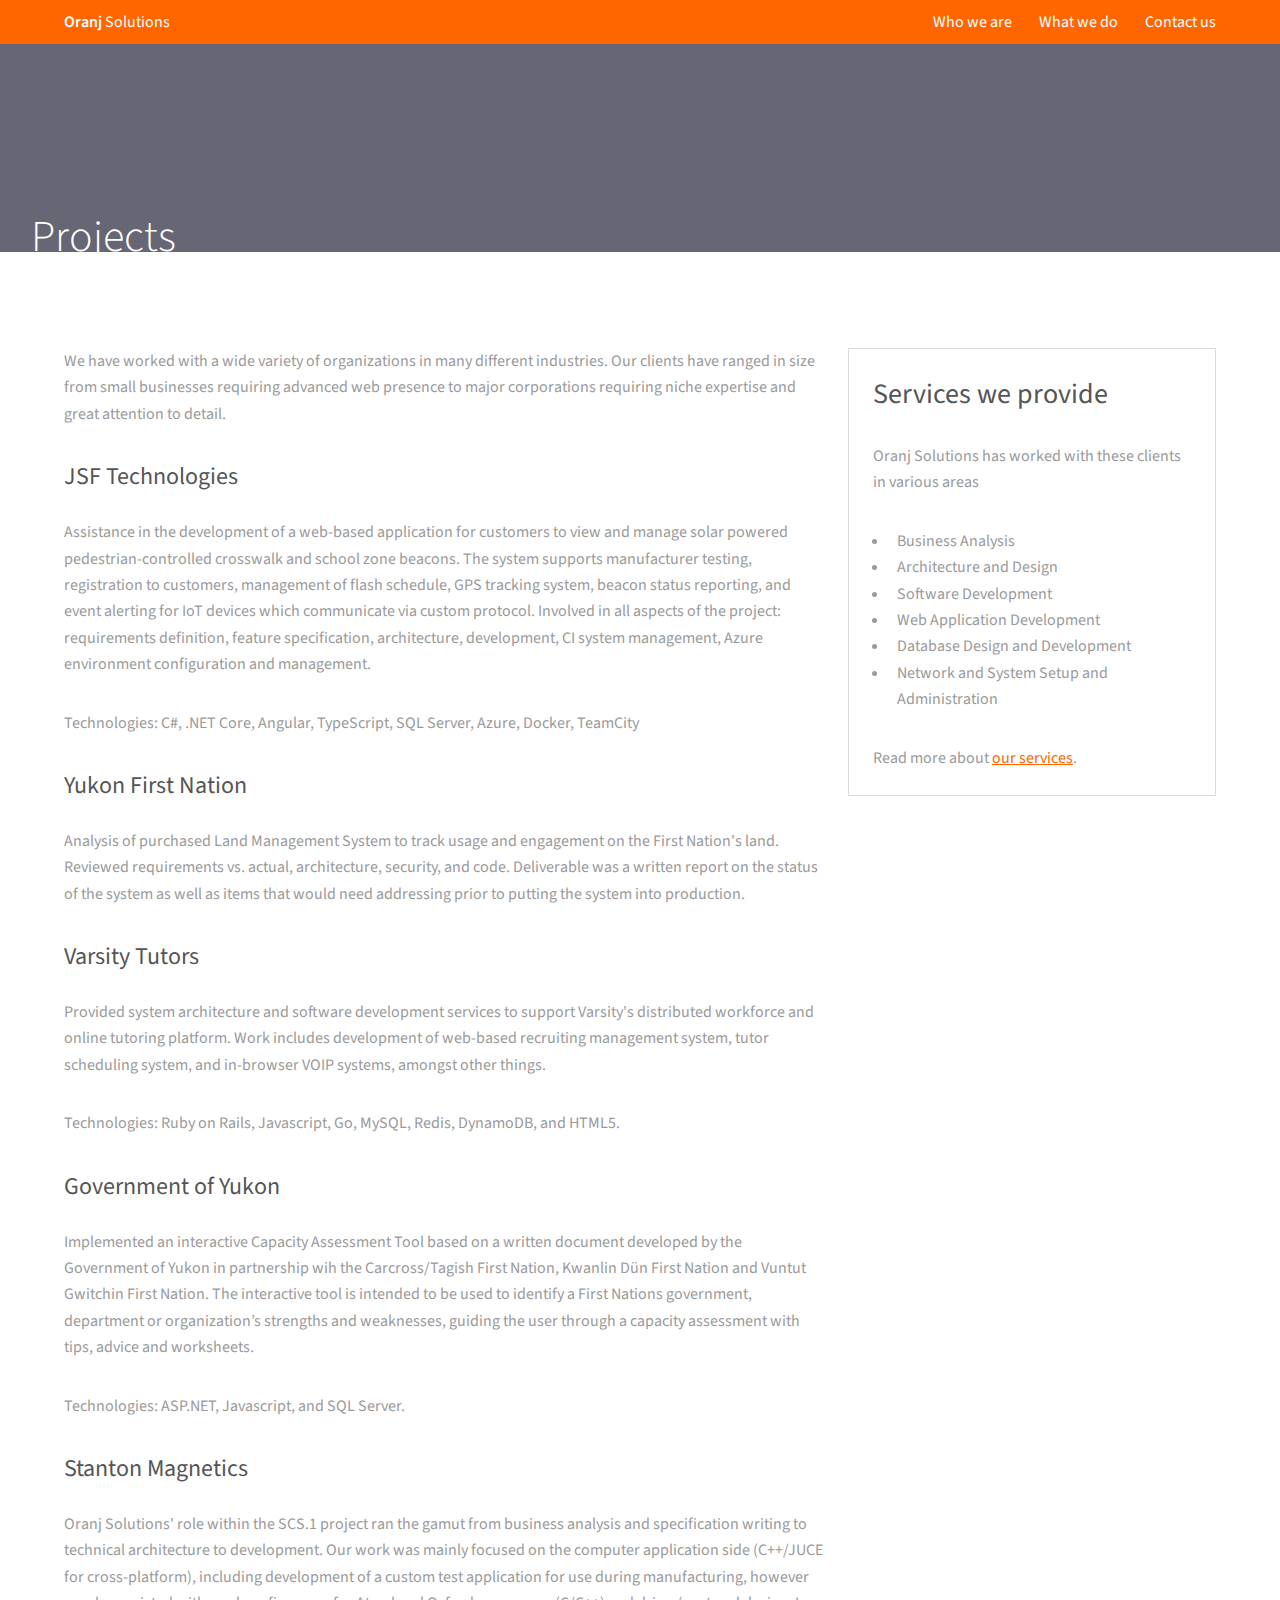
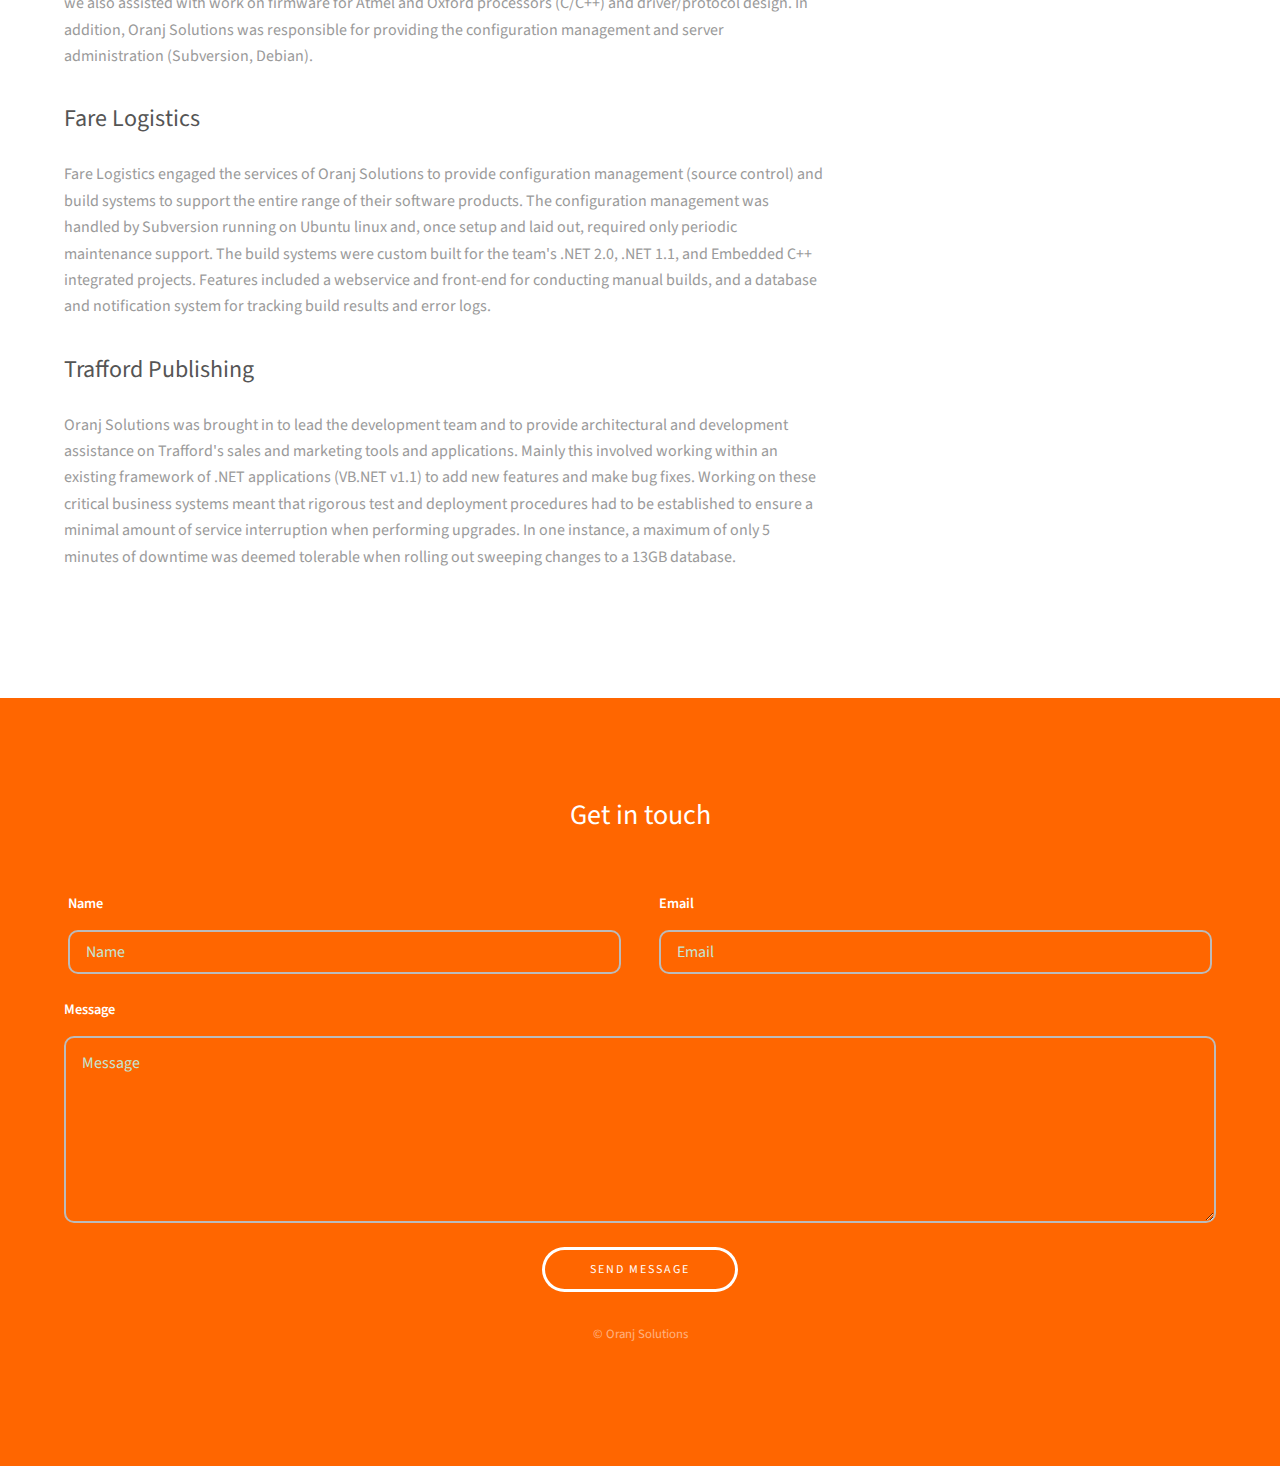
<file: our-projects.html>
<!DOCTYPE HTML>
<!--
	Projection by TEMPLATED
	templated.co @templatedco
	Released for free under the Creative Commons Attribution 3.0 license (templated.co/license)
-->
<html>

<head>
  <title>Projects - Oranj Solutions</title>
  <meta charset="utf-8" />
  <meta name="viewport" content="width=device-width, initial-scale=1" />
  <link rel="stylesheet" href="assets/css/main.css" />
</head>

<body class="subpage" id="projects">

  <!-- Header -->
  <header id="header">
    <div class="inner">
      <a href="/" class="logo"><strong>Oranj</strong> Solutions</a>
      <nav id="nav">
        <a href="/who-we-are">Who we are</a>
        <a href="/what-we-do">What we do</a>
        <a href="#get-in-touch">Contact us</a>
      </nav>
      <a href="#navPanel" class="navPanelToggle"><span class="fa fa-bars"></span></a>
    </div>
  </header>

  <section id="banner"></section>

  <section id="main1" class="wrapper" style="position: absolute;">
    <div class="inner">
      <header style="margin-top: -143px; margin-left: 10px; z-index: 10015; width: 400px;">
        <h2 style="color: #fff;">Projects</h2>
      </header>
    </div>
  </section>


  <!-- Main -->
  <section id="main" class="wrapper">
    <div class="inner">
      <!-- <header style="margin-top: -250px;">
        <h2>What we do</h2>
      </header> -->

      <div class="row">
        <div class="8u 12u$(medium)">
          <!-- <h4>Business Analysis</h4> -->
          <p>We have worked with a wide variety of organizations in many different industries. Our clients have ranged
            in size from small businesses requiring advanced web presence to major corporations requiring niche
            expertise and great attention to detail.</p>

          <h4>JSF Technologies</h4>
          <p>Assistance in the development of a web-based application for customers to view and manage solar powered
            pedestrian-controlled crosswalk and school zone beacons. The system supports manufacturer testing,
            registration to customers, management of flash schedule, GPS tracking system, beacon status reporting, and
            event alerting for IoT devices which communicate via custom protocol. Involved in all aspects of the
            project: requirements definition, feature specification, architecture, development, CI system management,
            Azure environment configuration and management.</p>
          <p>Technologies: C#, .NET Core, Angular, TypeScript, SQL Server, Azure, Docker, TeamCity</p>

          <h4>Yukon First Nation</h4>
          <p>Analysis of purchased Land Management System to track usage and engagement on the First Nation's land.
            Reviewed requirements vs. actual, architecture, security, and code. Deliverable was a written report on the
            status of the system as well as items that would need addressing prior to putting the system into
            production.</p>

          <h4>Varsity Tutors</h4>
          <p>Provided system architecture and software development services to support Varsity's distributed workforce
            and online tutoring platform. Work includes development of web-based recruiting management system, tutor
            scheduling system, and in-browser VOIP systems, amongst other things.</p>
          <p>Technologies: Ruby on Rails, Javascript, Go, MySQL, Redis, DynamoDB, and HTML5.</p>

          <h4>Government of Yukon</h4>
          <p>Implemented an interactive Capacity Assessment Tool based on a written document developed by the Government
            of Yukon in partnership wih the Carcross/Tagish First Nation, Kwanlin Dün First Nation and Vuntut Gwitchin
            First Nation. The interactive tool is intended to be used to identify a First Nations government, department
            or organization’s strengths and weaknesses, guiding the user through a capacity assessment with tips, advice
            and worksheets.</p>
          <p>Technologies: ASP.NET, Javascript, and SQL Server.</p>

          <h4>Stanton Magnetics</h4>
          <p>Oranj Solutions' role within the SCS.1 project ran the gamut from business analysis and specification
            writing to technical architecture to development. Our work was mainly focused on the computer application
            side (C++/JUCE for cross-platform), including development of a custom test application for use during
            manufacturing, however we also assisted with work on firmware for Atmel and Oxford processors (C/C++) and
            driver/protocol design. In addition, Oranj Solutions was responsible for providing the configuration
            management and server administration (Subversion, Debian).</p>

          <h4>Fare Logistics</h4>
          <p>Fare Logistics engaged the services of Oranj Solutions to provide configuration management (source control)
            and build systems to support the entire range of their software products. The configuration management was
            handled by Subversion running on Ubuntu linux and, once setup and laid out, required only periodic
            maintenance support. The build systems were custom built for the team's .NET 2.0, .NET 1.1, and Embedded C++
            integrated projects. Features included a webservice and front-end for conducting manual builds, and a
            database and notification system for tracking build results and error logs.</p>

          <h4>Trafford Publishing</h4>
          <p>Oranj Solutions was brought in to lead the development team and to provide architectural and development
            assistance on Trafford's sales and marketing tools and applications. Mainly this involved working within an
            existing framework of .NET applications (VB.NET v1.1) to add new features and make bug fixes. Working on
            these critical business systems meant that rigorous test and deployment procedures had to be established to
            ensure a minimal amount of service interruption when performing upgrades. In one instance, a maximum of only
            5 minutes of downtime was deemed tolerable when rolling out sweeping changes to a 13GB database.</p>
        </div>
        <div class="4u$ 12u$(medium)">
          <div class="box">
            <h3>Services we provide</h3>
            <p>Oranj Solutions has worked with these clients in various areas</p>
            <ul>
              <li>Business Analysis</li>
              <li>Architecture and Design</li>
              <li>Software Development</li>
              <li>Web Application Development</li>
              <li>Database Design and Development</li>
              <li>Network and System Setup and Administration</li>
            </ul>
            <p>Read more about <a href="what-we-do.html">our services</a>.</p>
          </div>
        </div>
      </div>
    </div>
  </section>

  <!-- Footer -->
  <a name="get-in-touch"></a>
  <footer id="footer">
    <div class="inner">

      <h3>Get in touch</h3>

      <form action="https://formspree.io/xrggyowd" method="post">

        <div class="field half first">
          <label for="name">Name</label>
          <input name="name" id="name" type="text" placeholder="Name">
        </div>
        <div class="field half">
          <label for="email">Email</label>
          <input name="email" id="email" type="email" placeholder="Email">
        </div>
        <div class="field">
          <label for="message">Message</label>
          <textarea name="message" id="message" rows="6" placeholder="Message"></textarea>
        </div>
        <ul class="actions">
          <li><input value="Send Message" class="button alt" type="submit"></li>
        </ul>
      </form>

      <div class="copyright">
        &copy; Oranj Solutions
      </div>

    </div>
  </footer>

  <!-- Scripts -->
  <script src="assets/js/jquery.min.js"></script>
  <script src="assets/js/skel.min.js"></script>
  <script src="assets/js/util.js"></script>
  <script src="assets/js/main.js"></script>

</body>

</html>
</file>
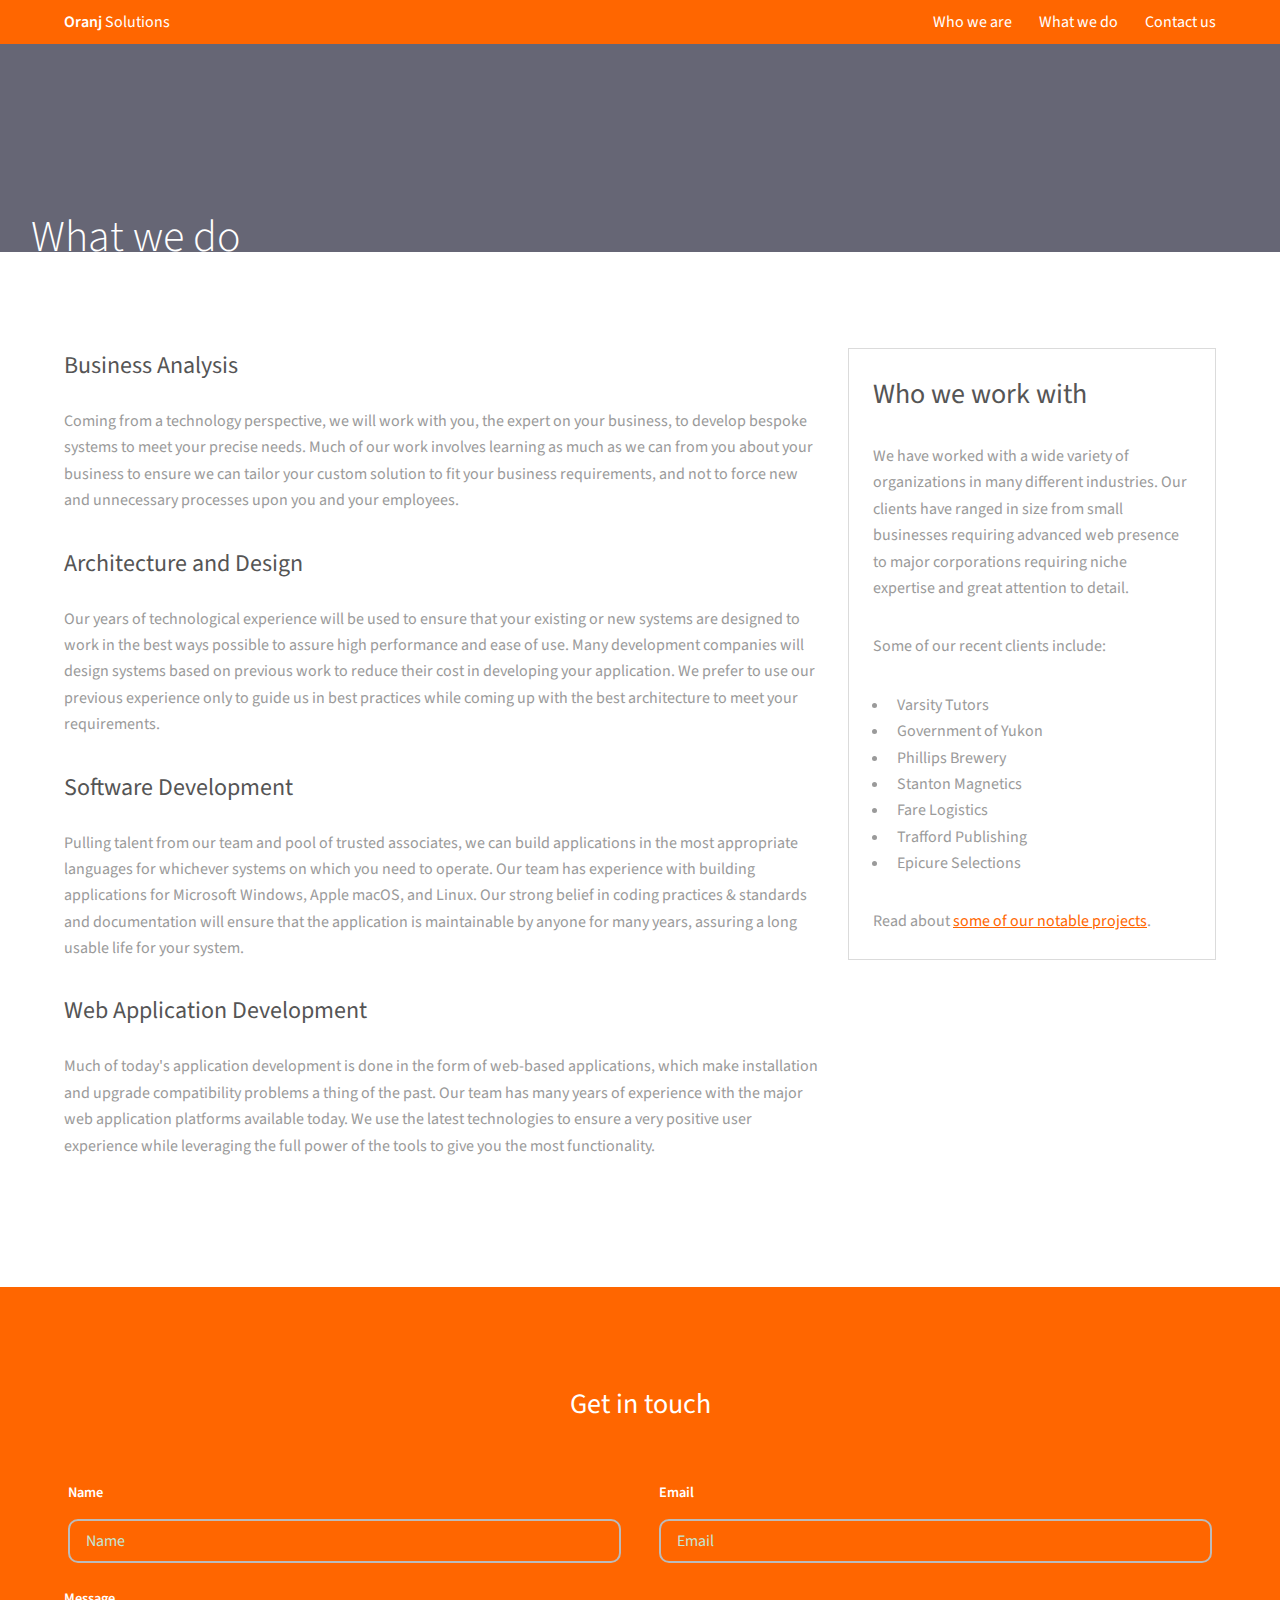
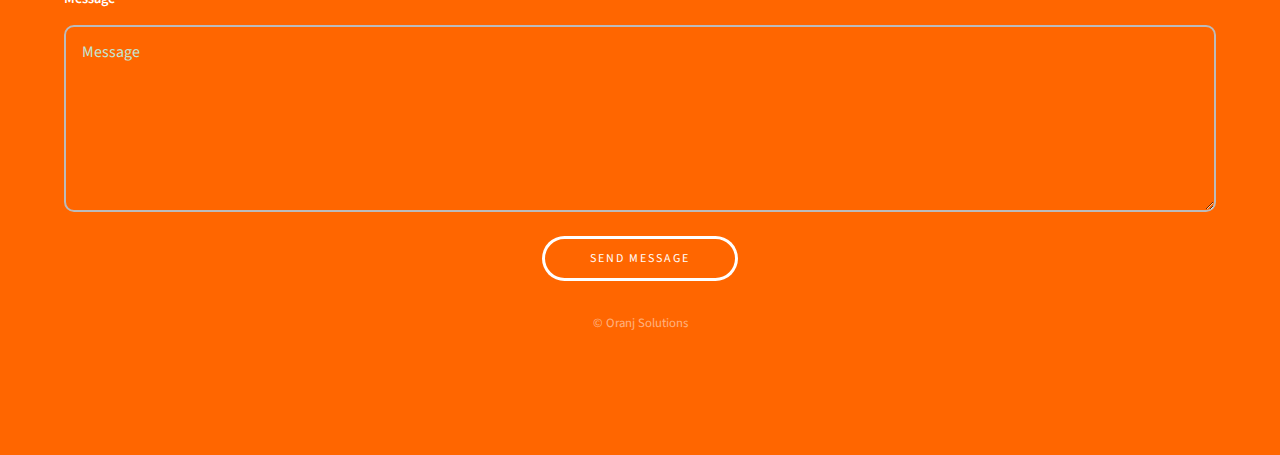
<file: what-we-do.html>
<!DOCTYPE HTML>
<!--
	Projection by TEMPLATED
	templated.co @templatedco
	Released for free under the Creative Commons Attribution 3.0 license (templated.co/license)
-->
<html>

<head>
  <title>What we do - Oranj Solutions</title>
  <meta charset="utf-8" />
  <meta name="viewport" content="width=device-width, initial-scale=1" />
  <link rel="stylesheet" href="assets/css/main.css" />
</head>

<body class="subpage" id="what">

  <!-- Header -->
  <header id="header">
    <div class="inner">
      <a href="/" class="logo"><strong>Oranj</strong> Solutions</a>
      <nav id="nav">
        <a href="/who-we-are">Who we are</a>
        <a href="/what-we-do">What we do</a>
        <a href="#get-in-touch">Contact us</a>
      </nav>
      <a href="#navPanel" class="navPanelToggle"><span class="fa fa-bars"></span></a>
    </div>
  </header>

  <section id="banner"></section>

  <section id="main1" class="wrapper" style="position: absolute;">
    <div class="inner">
      <header style="margin-top: -143px; margin-left: 10px; z-index: 10015; width: 400px;">
        <h2 style="color: #fff;">What we do</h2>
      </header>
    </div>
  </section>


  <!-- Main -->
  <section id="main" class="wrapper">
    <div class="inner">
      <!-- <header style="margin-top: -250px;">
        <h2>What we do</h2>
      </header> -->

      <div class="row">
        <div class="8u 12u$(medium)">
          <h4>Business Analysis</h4>
          <p>Coming from a technology perspective, we will work with you, the expert on your business, to develop
            bespoke systems to meet your precise needs. Much of our work involves learning as much as we can from you
            about your business to ensure we can tailor your custom solution to fit your business requirements, and not
            to force new and unnecessary processes upon you and your employees.</p>

          <h4>Architecture and Design</h4>
          <p>Our years of technological experience will be used to ensure that your existing or new systems are designed
            to work in the best ways possible to assure high performance and ease of use. Many development companies
            will design systems based on previous work to reduce their cost in developing your application. We prefer to
            use our previous experience only to guide us in best practices while coming up with the best architecture to
            meet your requirements.</p>

          <h4>Software Development</h4>
          <p>Pulling talent from our team and pool of trusted associates, we can build applications in the most
            appropriate languages for whichever systems on which you need to operate. Our team has experience with
            building applications for Microsoft Windows, Apple macOS, and Linux. Our strong belief in coding
            practices & standards and documentation will ensure that the application is maintainable by anyone for
            many years, assuring a long usable life for your system.</p>

          <h4>Web Application Development</h4>
          <p>Much of today's application development is done in the form of web-based applications, which make
            installation and upgrade compatibility problems a thing of the past. Our team has many years of experience
            with the major web application platforms available today. We use the latest technologies to ensure a very
            positive user experience while leveraging the full power of the tools to give you the most functionality.
          </p>
        </div>
        <div class="4u$ 12u$(medium)">
          <div class="box">
            <h3>Who we work with</h3>
            <p>We have worked with a wide variety of organizations in many different industries. Our clients have ranged
              in size from small businesses requiring advanced web presence to major corporations requiring niche
              expertise and great attention to detail.</p>
            <p>Some of our recent clients include:</p>
            <ul>
              <li>Varsity Tutors</li>
              <li>Government of Yukon</li>
              <li>Phillips Brewery</li>
              <li>Stanton Magnetics</li>
              <li>Fare Logistics</li>
              <li>Trafford Publishing</li>
              <li>Epicure Selections</li>
            </ul>
            <p>Read about <a href="our-projects.html">some of our notable projects</a>.</p>
          </div>
        </div>
      </div>
    </div>
  </section>

  <!-- Footer -->
  <a name="get-in-touch"></a>
  <footer id="footer">
    <div class="inner">

      <h3>Get in touch</h3>

      <form action="https://formspree.io/xrggyowd" method="post">

        <div class="field half first">
          <label for="name">Name</label>
          <input name="name" id="name" type="text" placeholder="Name">
        </div>
        <div class="field half">
          <label for="email">Email</label>
          <input name="email" id="email" type="email" placeholder="Email">
        </div>
        <div class="field">
          <label for="message">Message</label>
          <textarea name="message" id="message" rows="6" placeholder="Message"></textarea>
        </div>
        <ul class="actions">
          <li><input value="Send Message" class="button alt" type="submit"></li>
        </ul>
      </form>

      <div class="copyright">
        &copy; Oranj Solutions
      </div>

    </div>
  </footer>

  <!-- Scripts -->
  <script src="assets/js/jquery.min.js"></script>
  <script src="assets/js/skel.min.js"></script>
  <script src="assets/js/util.js"></script>
  <script src="assets/js/main.js"></script>

</body>

</html>
</file>
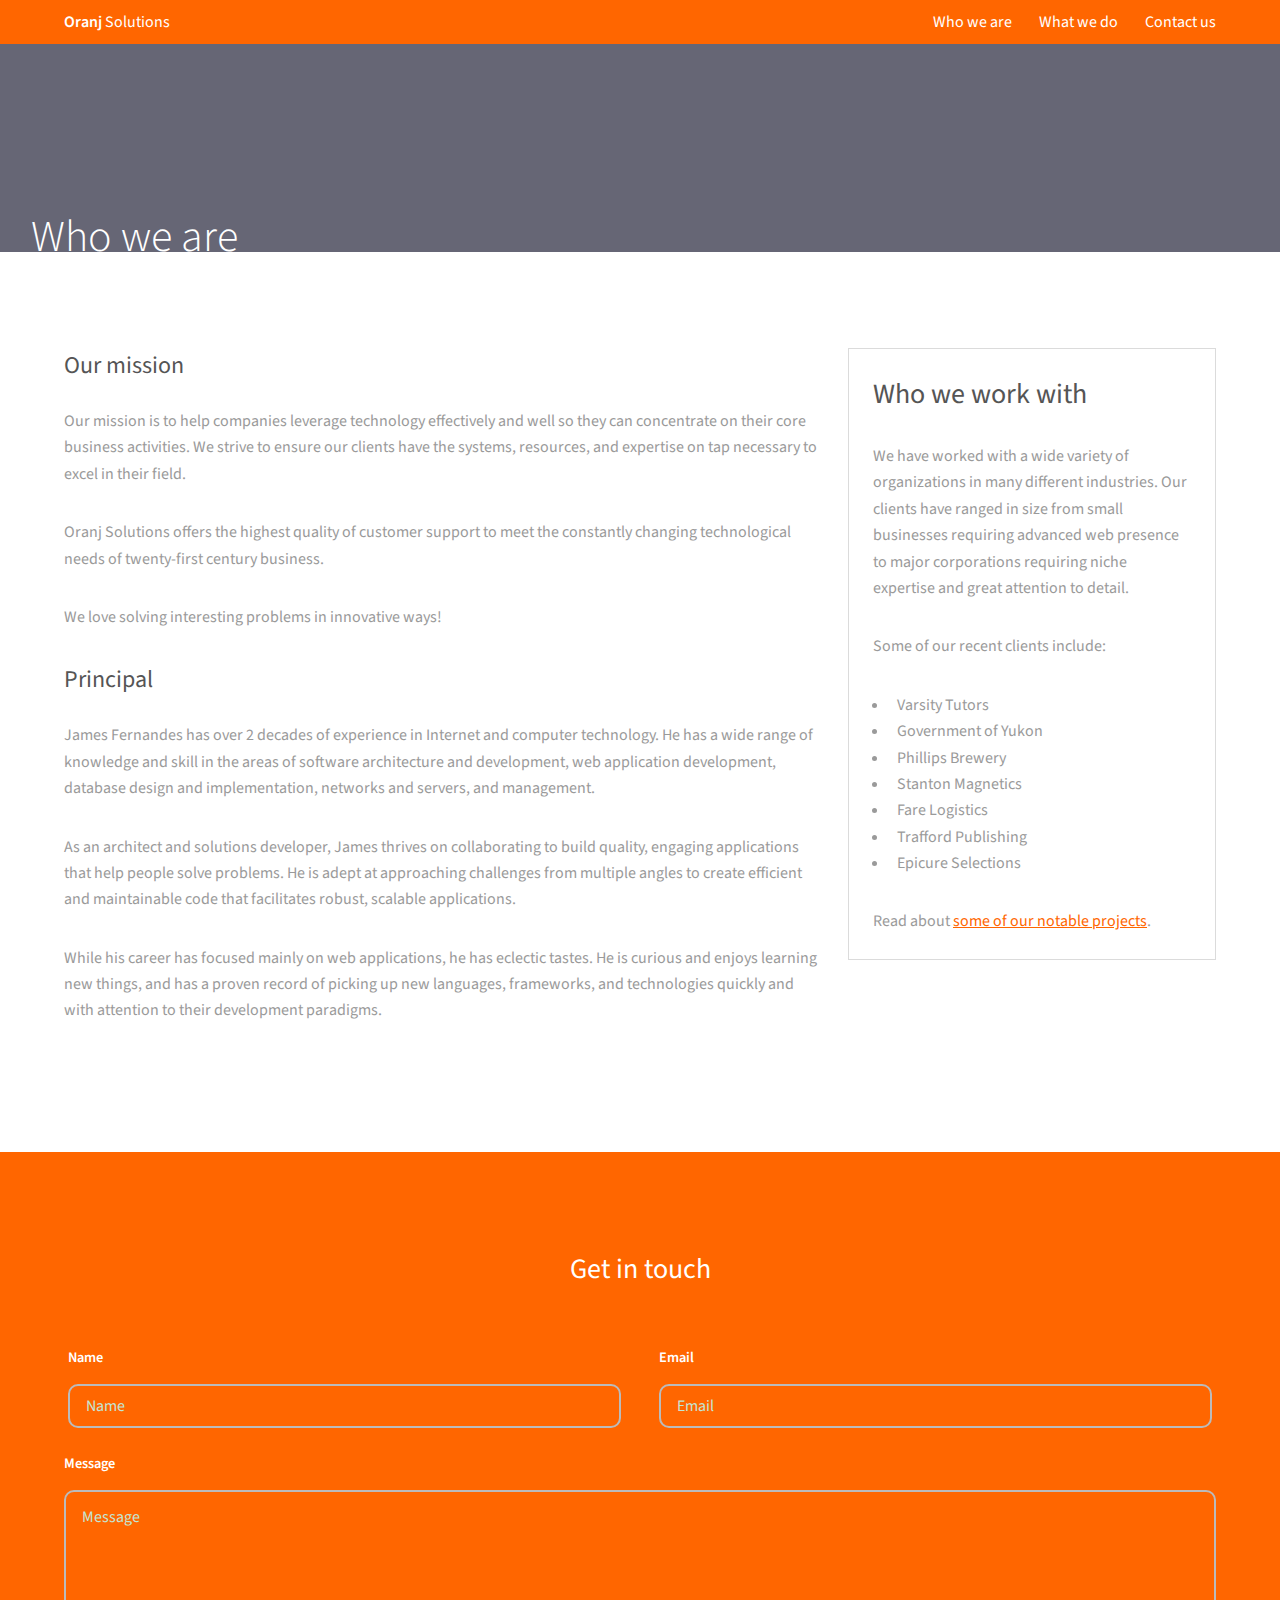
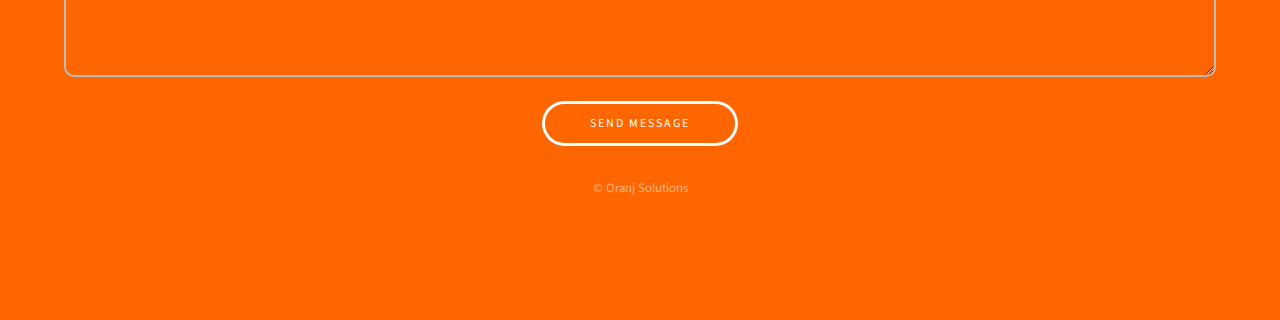
<file: who-we-are.html>
<!DOCTYPE HTML>
<!--
	Projection by TEMPLATED
	templated.co @templatedco
	Released for free under the Creative Commons Attribution 3.0 license (templated.co/license)
-->
<html>

<head>
  <title>Who we are - Oranj Solutions</title>
  <meta charset="utf-8" />
  <meta name="viewport" content="width=device-width, initial-scale=1" />
  <link rel="stylesheet" href="assets/css/main.css" />
</head>

<body class="subpage" id="who">

  <!-- Header -->
  <header id="header">
    <div class="inner">
      <a href="/" class="logo"><strong>Oranj</strong> Solutions</a>
      <nav id="nav">
        <a href="/who-we-are">Who we are</a>
        <a href="/what-we-do">What we do</a>
        <a href="#get-in-touch">Contact us</a>
      </nav>
      <a href="#navPanel" class="navPanelToggle"><span class="fa fa-bars"></span></a>
    </div>
  </header>

  <section id="banner"></section>

  <section id="main1" class="wrapper" style="position: absolute;">
    <div class="inner">
      <header style="margin-top: -143px; margin-left: 10px; z-index: 10015; width: 400px;">
        <h2 style="color: #fff;">Who we are</h2>
      </header>
    </div>
  </section>

  <!-- Main -->
  <section id="main" class="wrapper">
    <div class="inner">
      <div class="row">
        <div class="8u 12u$(medium)">
          <h4>Our mission</h4>
          <p>Our mission is to help companies leverage technology effectively and well so they can concentrate on their
            core business activities. We strive to ensure our clients have the systems, resources, and expertise on tap
            necessary to excel in their field.</p>
          <p>Oranj Solutions offers the highest quality of customer support to meet the constantly changing
            technological needs of twenty-first century business.</p>
          <p>We love solving interesting problems in innovative ways!</p>

          <h4>Principal</h4>
          <p>James Fernandes has over 2 decades of experience in Internet and computer technology. He has a wide range
            of knowledge and skill in the areas of software architecture and development, web application development,
            database design and implementation, networks and servers, and management.</p>
          <p>As an architect and solutions developer, James thrives on collaborating to build quality, engaging
            applications that help people solve problems. He is adept at approaching challenges from multiple angles to
            create efficient and maintainable code that facilitates robust, scalable applications.</p>
          <p>While his career has focused mainly on web applications, he has eclectic tastes. He is curious and enjoys
            learning new things, and has a proven record of picking up new languages, frameworks, and technologies
            quickly and with attention to their development paradigms.</p>
        </div>
        <div class="4u$ 12u$(medium)">
          <div class="box">
            <h3>Who we work with</h3>
            <p>We have worked with a wide variety of organizations in many different industries. Our clients have ranged
              in size from small businesses requiring advanced web presence to major corporations requiring niche
              expertise and great attention to detail.</p>
            <p>Some of our recent clients include:</p>
            <ul>
              <li>Varsity Tutors</li>
              <li>Government of Yukon</li>
              <li>Phillips Brewery</li>
              <li>Stanton Magnetics</li>
              <li>Fare Logistics</li>
              <li>Trafford Publishing</li>
              <li>Epicure Selections</li>
            </ul>
            <p>Read about <a href="our-projects.html">some of our notable projects</a>.</p>
          </div>
        </div>
      </div>
    </div>
  </section>

  <!-- Footer -->
  <a name="get-in-touch"></a>
  <footer id="footer">
    <div class="inner">

      <h3>Get in touch</h3>

      <form action="https://formspree.io/xrggyowd" method="post">

        <div class="field half first">
          <label for="name">Name</label>
          <input name="name" id="name" type="text" placeholder="Name">
        </div>
        <div class="field half">
          <label for="email">Email</label>
          <input name="email" id="email" type="email" placeholder="Email">
        </div>
        <div class="field">
          <label for="message">Message</label>
          <textarea name="message" id="message" rows="6" placeholder="Message"></textarea>
        </div>
        <ul class="actions">
          <li><input value="Send Message" class="button alt" type="submit"></li>
        </ul>
      </form>

      <div class="copyright">
        &copy; Oranj Solutions
      </div>

    </div>
  </footer>

  <!-- Scripts -->
  <script src="assets/js/jquery.min.js"></script>
  <script src="assets/js/skel.min.js"></script>
  <script src="assets/js/util.js"></script>
  <script src="assets/js/main.js"></script>

</body>

</html>
</file>
<file: assets/css/main.css>
@charset "UTF-8";
@import url(font-awesome.min.css);
@import "https://fonts.googleapis.com/css?family=Source+Sans+Pro:300,400,600";

/*
	Projection by TEMPLATED
	templated.co @templatedco
	Released for free under the Creative Commons Attribution 3.0 license (templated.co/license)
*/

/* Reset */

	html, body, div, span, applet, object, iframe, h1, h2, h3, h4, h5, h6, p, blockquote, pre, a, abbr, acronym, address, big, cite, code, del, dfn, em, img, ins, kbd, q, s, samp, small, strike, strong, sub, sup, tt, var, b, u, i, center, dl, dt, dd, ol, ul, li, fieldset, form, label, legend, table, caption, tbody, tfoot, thead, tr, th, td, article, aside, canvas, details, embed, figure, figcaption, footer, header, hgroup, menu, nav, output, ruby, section, summary, time, mark, audio, video {
		margin: 0;
		padding: 0;
		border: 0;
		font-size: 100%;
		font: inherit;
		vertical-align: baseline;
	}

	article, aside, details, figcaption, figure, footer, header, hgroup, menu, nav, section {
		display: block;
	}

	body {
		line-height: 1;
	}

	ol, ul {
		list-style: none;
	}

	blockquote, q {
		quotes: none;
	}

	blockquote:before, blockquote:after, q:before, q:after {
		content: '';
		content: none;
	}

	table {
		border-collapse: collapse;
		border-spacing: 0;
	}

	body {
		-webkit-text-size-adjust: none;
	}

/* Box Model */

	*, *:before, *:after {
		-moz-box-sizing: border-box;
		-webkit-box-sizing: border-box;
		box-sizing: border-box;
	}

/* Containers */

	.container {
		margin-left: auto;
		margin-right: auto;
	}

	.container.\31 25\25 {
		width: 100%;
		max-width: 100em;
		min-width: 80em;
	}

	.container.\37 5\25 {
		width: 60em;
	}

	.container.\35 0\25 {
		width: 40em;
	}

	.container.\32 5\25 {
		width: 20em;
	}

	.container {
		width: 80em;
	}

	@media screen and (max-width: 1680px) {

		.container.\31 25\25 {
			width: 100%;
			max-width: 100em;
			min-width: 80em;
		}

		.container.\37 5\25 {
			width: 60em;
		}

		.container.\35 0\25 {
			width: 40em;
		}

		.container.\32 5\25 {
			width: 20em;
		}

		.container {
			width: 80em;
		}

	}

	@media screen and (max-width: 1280px) {

		.container.\31 25\25 {
			width: 100%;
			max-width: 81.25em;
			min-width: 65em;
		}

		.container.\37 5\25 {
			width: 48.75em;
		}

		.container.\35 0\25 {
			width: 32.5em;
		}

		.container.\32 5\25 {
			width: 16.25em;
		}

		.container {
			width: 65em;
		}

	}

	@media screen and (max-width: 980px) {

		.container.\31 25\25 {
			width: 100%;
			max-width: 112.5%;
			min-width: 90%;
		}

		.container.\37 5\25 {
			width: 67.5%;
		}

		.container.\35 0\25 {
			width: 45%;
		}

		.container.\32 5\25 {
			width: 22.5%;
		}

		.container {
			width: 90%;
		}

	}

	@media screen and (max-width: 736px) {

		.container.\31 25\25 {
			width: 100%;
			max-width: 112.5%;
			min-width: 90%;
		}

		.container.\37 5\25 {
			width: 67.5%;
		}

		.container.\35 0\25 {
			width: 45%;
		}

		.container.\32 5\25 {
			width: 22.5%;
		}

		.container {
			width: 90% !important;
		}

	}

	@media screen and (max-width: 480px) {

		.container.\31 25\25 {
			width: 100%;
			max-width: 112.5%;
			min-width: 90%;
		}

		.container.\37 5\25 {
			width: 67.5%;
		}

		.container.\35 0\25 {
			width: 45%;
		}

		.container.\32 5\25 {
			width: 22.5%;
		}

		.container {
			width: 90% !important;
		}

	}

/* Grid */

	.row {
		border-bottom: solid 1px transparent;
		-moz-box-sizing: border-box;
		-webkit-box-sizing: border-box;
		box-sizing: border-box;
	}

	.row > * {
		float: left;
		-moz-box-sizing: border-box;
		-webkit-box-sizing: border-box;
		box-sizing: border-box;
	}

	.row:after, .row:before {
		content: '';
		display: block;
		clear: both;
		height: 0;
	}

	.row.uniform > * > :first-child {
		margin-top: 0;
	}

	.row.uniform > * > :last-child {
		margin-bottom: 0;
	}

	.row.\30 \25 > * {
		padding: 0 0 0 0em;
	}

	.row.\30 \25 {
		margin: 0 0 -1px 0em;
	}

	.row.uniform.\30 \25 > * {
		padding: 0em 0 0 0em;
	}

	.row.uniform.\30 \25 {
		margin: 0em 0 -1px 0em;
	}

	.row > * {
		padding: 0 0 0 2em;
	}

	.row {
		margin: 0 0 -1px -2em;
	}

	.row.uniform > * {
		padding: 2em 0 0 2em;
	}

	.row.uniform {
		margin: -2em 0 -1px -2em;
	}

	.row.\32 00\25 > * {
		padding: 0 0 0 4em;
	}

	.row.\32 00\25 {
		margin: 0 0 -1px -4em;
	}

	.row.uniform.\32 00\25 > * {
		padding: 4em 0 0 4em;
	}

	.row.uniform.\32 00\25 {
		margin: -4em 0 -1px -4em;
	}

	.row.\31 50\25 > * {
		padding: 0 0 0 3em;
	}

	.row.\31 50\25 {
		margin: 0 0 -1px -3em;
	}

	.row.uniform.\31 50\25 > * {
		padding: 3em 0 0 3em;
	}

	.row.uniform.\31 50\25 {
		margin: -3em 0 -1px -3em;
	}

	.row.\35 0\25 > * {
		padding: 0 0 0 1em;
	}

	.row.\35 0\25 {
		margin: 0 0 -1px -1em;
	}

	.row.uniform.\35 0\25 > * {
		padding: 1em 0 0 1em;
	}

	.row.uniform.\35 0\25 {
		margin: -1em 0 -1px -1em;
	}

	.row.\32 5\25 > * {
		padding: 0 0 0 0.5em;
	}

	.row.\32 5\25 {
		margin: 0 0 -1px -0.5em;
	}

	.row.uniform.\32 5\25 > * {
		padding: 0.5em 0 0 0.5em;
	}

	.row.uniform.\32 5\25 {
		margin: -0.5em 0 -1px -0.5em;
	}

	.\31 2u, .\31 2u\24 {
		width: 100%;
		clear: none;
		margin-left: 0;
	}

	.\31 1u, .\31 1u\24 {
		width: 91.6666666667%;
		clear: none;
		margin-left: 0;
	}

	.\31 0u, .\31 0u\24 {
		width: 83.3333333333%;
		clear: none;
		margin-left: 0;
	}

	.\39 u, .\39 u\24 {
		width: 75%;
		clear: none;
		margin-left: 0;
	}

	.\38 u, .\38 u\24 {
		width: 66.6666666667%;
		clear: none;
		margin-left: 0;
	}

	.\37 u, .\37 u\24 {
		width: 58.3333333333%;
		clear: none;
		margin-left: 0;
	}

	.\36 u, .\36 u\24 {
		width: 50%;
		clear: none;
		margin-left: 0;
	}

	.\35 u, .\35 u\24 {
		width: 41.6666666667%;
		clear: none;
		margin-left: 0;
	}

	.\34 u, .\34 u\24 {
		width: 33.3333333333%;
		clear: none;
		margin-left: 0;
	}

	.\33 u, .\33 u\24 {
		width: 25%;
		clear: none;
		margin-left: 0;
	}

	.\32 u, .\32 u\24 {
		width: 16.6666666667%;
		clear: none;
		margin-left: 0;
	}

	.\31 u, .\31 u\24 {
		width: 8.3333333333%;
		clear: none;
		margin-left: 0;
	}

	.\31 2u\24 + *,
	.\31 1u\24 + *,
	.\31 0u\24 + *,
	.\39 u\24 + *,
	.\38 u\24 + *,
	.\37 u\24 + *,
	.\36 u\24 + *,
	.\35 u\24 + *,
	.\34 u\24 + *,
	.\33 u\24 + *,
	.\32 u\24 + *,
	.\31 u\24 + * {
		clear: left;
	}

	.\-11u {
		margin-left: 91.66667%;
	}

	.\-10u {
		margin-left: 83.33333%;
	}

	.\-9u {
		margin-left: 75%;
	}

	.\-8u {
		margin-left: 66.66667%;
	}

	.\-7u {
		margin-left: 58.33333%;
	}

	.\-6u {
		margin-left: 50%;
	}

	.\-5u {
		margin-left: 41.66667%;
	}

	.\-4u {
		margin-left: 33.33333%;
	}

	.\-3u {
		margin-left: 25%;
	}

	.\-2u {
		margin-left: 16.66667%;
	}

	.\-1u {
		margin-left: 8.33333%;
	}

	@media screen and (max-width: 1680px) {

		.row > * {
			padding: 0 0 0 2em;
		}

		.row {
			margin: 0 0 -1px -2em;
		}

		.row.uniform > * {
			padding: 2em 0 0 2em;
		}

		.row.uniform {
			margin: -2em 0 -1px -2em;
		}

		.row.\32 00\25 > * {
			padding: 0 0 0 4em;
		}

		.row.\32 00\25 {
			margin: 0 0 -1px -4em;
		}

		.row.uniform.\32 00\25 > * {
			padding: 4em 0 0 4em;
		}

		.row.uniform.\32 00\25 {
			margin: -4em 0 -1px -4em;
		}

		.row.\31 50\25 > * {
			padding: 0 0 0 3em;
		}

		.row.\31 50\25 {
			margin: 0 0 -1px -3em;
		}

		.row.uniform.\31 50\25 > * {
			padding: 3em 0 0 3em;
		}

		.row.uniform.\31 50\25 {
			margin: -3em 0 -1px -3em;
		}

		.row.\35 0\25 > * {
			padding: 0 0 0 1em;
		}

		.row.\35 0\25 {
			margin: 0 0 -1px -1em;
		}

		.row.uniform.\35 0\25 > * {
			padding: 1em 0 0 1em;
		}

		.row.uniform.\35 0\25 {
			margin: -1em 0 -1px -1em;
		}

		.row.\32 5\25 > * {
			padding: 0 0 0 0.5em;
		}

		.row.\32 5\25 {
			margin: 0 0 -1px -0.5em;
		}

		.row.uniform.\32 5\25 > * {
			padding: 0.5em 0 0 0.5em;
		}

		.row.uniform.\32 5\25 {
			margin: -0.5em 0 -1px -0.5em;
		}

		.\31 2u\28xlarge\29, .\31 2u\24\28xlarge\29 {
			width: 100%;
			clear: none;
			margin-left: 0;
		}

		.\31 1u\28xlarge\29, .\31 1u\24\28xlarge\29 {
			width: 91.6666666667%;
			clear: none;
			margin-left: 0;
		}

		.\31 0u\28xlarge\29, .\31 0u\24\28xlarge\29 {
			width: 83.3333333333%;
			clear: none;
			margin-left: 0;
		}

		.\39 u\28xlarge\29, .\39 u\24\28xlarge\29 {
			width: 75%;
			clear: none;
			margin-left: 0;
		}

		.\38 u\28xlarge\29, .\38 u\24\28xlarge\29 {
			width: 66.6666666667%;
			clear: none;
			margin-left: 0;
		}

		.\37 u\28xlarge\29, .\37 u\24\28xlarge\29 {
			width: 58.3333333333%;
			clear: none;
			margin-left: 0;
		}

		.\36 u\28xlarge\29, .\36 u\24\28xlarge\29 {
			width: 50%;
			clear: none;
			margin-left: 0;
		}

		.\35 u\28xlarge\29, .\35 u\24\28xlarge\29 {
			width: 41.6666666667%;
			clear: none;
			margin-left: 0;
		}

		.\34 u\28xlarge\29, .\34 u\24\28xlarge\29 {
			width: 33.3333333333%;
			clear: none;
			margin-left: 0;
		}

		.\33 u\28xlarge\29, .\33 u\24\28xlarge\29 {
			width: 25%;
			clear: none;
			margin-left: 0;
		}

		.\32 u\28xlarge\29, .\32 u\24\28xlarge\29 {
			width: 16.6666666667%;
			clear: none;
			margin-left: 0;
		}

		.\31 u\28xlarge\29, .\31 u\24\28xlarge\29 {
			width: 8.3333333333%;
			clear: none;
			margin-left: 0;
		}

		.\31 2u\24\28xlarge\29 + *,
		.\31 1u\24\28xlarge\29 + *,
		.\31 0u\24\28xlarge\29 + *,
		.\39 u\24\28xlarge\29 + *,
		.\38 u\24\28xlarge\29 + *,
		.\37 u\24\28xlarge\29 + *,
		.\36 u\24\28xlarge\29 + *,
		.\35 u\24\28xlarge\29 + *,
		.\34 u\24\28xlarge\29 + *,
		.\33 u\24\28xlarge\29 + *,
		.\32 u\24\28xlarge\29 + *,
		.\31 u\24\28xlarge\29 + * {
			clear: left;
		}

		.\-11u\28xlarge\29 {
			margin-left: 91.66667%;
		}

		.\-10u\28xlarge\29 {
			margin-left: 83.33333%;
		}

		.\-9u\28xlarge\29 {
			margin-left: 75%;
		}

		.\-8u\28xlarge\29 {
			margin-left: 66.66667%;
		}

		.\-7u\28xlarge\29 {
			margin-left: 58.33333%;
		}

		.\-6u\28xlarge\29 {
			margin-left: 50%;
		}

		.\-5u\28xlarge\29 {
			margin-left: 41.66667%;
		}

		.\-4u\28xlarge\29 {
			margin-left: 33.33333%;
		}

		.\-3u\28xlarge\29 {
			margin-left: 25%;
		}

		.\-2u\28xlarge\29 {
			margin-left: 16.66667%;
		}

		.\-1u\28xlarge\29 {
			margin-left: 8.33333%;
		}

	}

	@media screen and (max-width: 1280px) {

		.row > * {
			padding: 0 0 0 1.5em;
		}

		.row {
			margin: 0 0 -1px -1.5em;
		}

		.row.uniform > * {
			padding: 1.5em 0 0 1.5em;
		}

		.row.uniform {
			margin: -1.5em 0 -1px -1.5em;
		}

		.row.\32 00\25 > * {
			padding: 0 0 0 3em;
		}

		.row.\32 00\25 {
			margin: 0 0 -1px -3em;
		}

		.row.uniform.\32 00\25 > * {
			padding: 3em 0 0 3em;
		}

		.row.uniform.\32 00\25 {
			margin: -3em 0 -1px -3em;
		}

		.row.\31 50\25 > * {
			padding: 0 0 0 2.25em;
		}

		.row.\31 50\25 {
			margin: 0 0 -1px -2.25em;
		}

		.row.uniform.\31 50\25 > * {
			padding: 2.25em 0 0 2.25em;
		}

		.row.uniform.\31 50\25 {
			margin: -2.25em 0 -1px -2.25em;
		}

		.row.\35 0\25 > * {
			padding: 0 0 0 0.75em;
		}

		.row.\35 0\25 {
			margin: 0 0 -1px -0.75em;
		}

		.row.uniform.\35 0\25 > * {
			padding: 0.75em 0 0 0.75em;
		}

		.row.uniform.\35 0\25 {
			margin: -0.75em 0 -1px -0.75em;
		}

		.row.\32 5\25 > * {
			padding: 0 0 0 0.375em;
		}

		.row.\32 5\25 {
			margin: 0 0 -1px -0.375em;
		}

		.row.uniform.\32 5\25 > * {
			padding: 0.375em 0 0 0.375em;
		}

		.row.uniform.\32 5\25 {
			margin: -0.375em 0 -1px -0.375em;
		}

		.\31 2u\28large\29, .\31 2u\24\28large\29 {
			width: 100%;
			clear: none;
			margin-left: 0;
		}

		.\31 1u\28large\29, .\31 1u\24\28large\29 {
			width: 91.6666666667%;
			clear: none;
			margin-left: 0;
		}

		.\31 0u\28large\29, .\31 0u\24\28large\29 {
			width: 83.3333333333%;
			clear: none;
			margin-left: 0;
		}

		.\39 u\28large\29, .\39 u\24\28large\29 {
			width: 75%;
			clear: none;
			margin-left: 0;
		}

		.\38 u\28large\29, .\38 u\24\28large\29 {
			width: 66.6666666667%;
			clear: none;
			margin-left: 0;
		}

		.\37 u\28large\29, .\37 u\24\28large\29 {
			width: 58.3333333333%;
			clear: none;
			margin-left: 0;
		}

		.\36 u\28large\29, .\36 u\24\28large\29 {
			width: 50%;
			clear: none;
			margin-left: 0;
		}

		.\35 u\28large\29, .\35 u\24\28large\29 {
			width: 41.6666666667%;
			clear: none;
			margin-left: 0;
		}

		.\34 u\28large\29, .\34 u\24\28large\29 {
			width: 33.3333333333%;
			clear: none;
			margin-left: 0;
		}

		.\33 u\28large\29, .\33 u\24\28large\29 {
			width: 25%;
			clear: none;
			margin-left: 0;
		}

		.\32 u\28large\29, .\32 u\24\28large\29 {
			width: 16.6666666667%;
			clear: none;
			margin-left: 0;
		}

		.\31 u\28large\29, .\31 u\24\28large\29 {
			width: 8.3333333333%;
			clear: none;
			margin-left: 0;
		}

		.\31 2u\24\28large\29 + *,
		.\31 1u\24\28large\29 + *,
		.\31 0u\24\28large\29 + *,
		.\39 u\24\28large\29 + *,
		.\38 u\24\28large\29 + *,
		.\37 u\24\28large\29 + *,
		.\36 u\24\28large\29 + *,
		.\35 u\24\28large\29 + *,
		.\34 u\24\28large\29 + *,
		.\33 u\24\28large\29 + *,
		.\32 u\24\28large\29 + *,
		.\31 u\24\28large\29 + * {
			clear: left;
		}

		.\-11u\28large\29 {
			margin-left: 91.66667%;
		}

		.\-10u\28large\29 {
			margin-left: 83.33333%;
		}

		.\-9u\28large\29 {
			margin-left: 75%;
		}

		.\-8u\28large\29 {
			margin-left: 66.66667%;
		}

		.\-7u\28large\29 {
			margin-left: 58.33333%;
		}

		.\-6u\28large\29 {
			margin-left: 50%;
		}

		.\-5u\28large\29 {
			margin-left: 41.66667%;
		}

		.\-4u\28large\29 {
			margin-left: 33.33333%;
		}

		.\-3u\28large\29 {
			margin-left: 25%;
		}

		.\-2u\28large\29 {
			margin-left: 16.66667%;
		}

		.\-1u\28large\29 {
			margin-left: 8.33333%;
		}

	}

	@media screen and (max-width: 980px) {

		.row > * {
			padding: 0 0 0 1.5em;
		}

		.row {
			margin: 0 0 -1px -1.5em;
		}

		.row.uniform > * {
			padding: 1.5em 0 0 1.5em;
		}

		.row.uniform {
			margin: -1.5em 0 -1px -1.5em;
		}

		.row.\32 00\25 > * {
			padding: 0 0 0 3em;
		}

		.row.\32 00\25 {
			margin: 0 0 -1px -3em;
		}

		.row.uniform.\32 00\25 > * {
			padding: 3em 0 0 3em;
		}

		.row.uniform.\32 00\25 {
			margin: -3em 0 -1px -3em;
		}

		.row.\31 50\25 > * {
			padding: 0 0 0 2.25em;
		}

		.row.\31 50\25 {
			margin: 0 0 -1px -2.25em;
		}

		.row.uniform.\31 50\25 > * {
			padding: 2.25em 0 0 2.25em;
		}

		.row.uniform.\31 50\25 {
			margin: -2.25em 0 -1px -2.25em;
		}

		.row.\35 0\25 > * {
			padding: 0 0 0 0.75em;
		}

		.row.\35 0\25 {
			margin: 0 0 -1px -0.75em;
		}

		.row.uniform.\35 0\25 > * {
			padding: 0.75em 0 0 0.75em;
		}

		.row.uniform.\35 0\25 {
			margin: -0.75em 0 -1px -0.75em;
		}

		.row.\32 5\25 > * {
			padding: 0 0 0 0.375em;
		}

		.row.\32 5\25 {
			margin: 0 0 -1px -0.375em;
		}

		.row.uniform.\32 5\25 > * {
			padding: 0.375em 0 0 0.375em;
		}

		.row.uniform.\32 5\25 {
			margin: -0.375em 0 -1px -0.375em;
		}

		.\31 2u\28medium\29, .\31 2u\24\28medium\29 {
			width: 100%;
			clear: none;
			margin-left: 0;
		}

		.\31 1u\28medium\29, .\31 1u\24\28medium\29 {
			width: 91.6666666667%;
			clear: none;
			margin-left: 0;
		}

		.\31 0u\28medium\29, .\31 0u\24\28medium\29 {
			width: 83.3333333333%;
			clear: none;
			margin-left: 0;
		}

		.\39 u\28medium\29, .\39 u\24\28medium\29 {
			width: 75%;
			clear: none;
			margin-left: 0;
		}

		.\38 u\28medium\29, .\38 u\24\28medium\29 {
			width: 66.6666666667%;
			clear: none;
			margin-left: 0;
		}

		.\37 u\28medium\29, .\37 u\24\28medium\29 {
			width: 58.3333333333%;
			clear: none;
			margin-left: 0;
		}

		.\36 u\28medium\29, .\36 u\24\28medium\29 {
			width: 50%;
			clear: none;
			margin-left: 0;
		}

		.\35 u\28medium\29, .\35 u\24\28medium\29 {
			width: 41.6666666667%;
			clear: none;
			margin-left: 0;
		}

		.\34 u\28medium\29, .\34 u\24\28medium\29 {
			width: 33.3333333333%;
			clear: none;
			margin-left: 0;
		}

		.\33 u\28medium\29, .\33 u\24\28medium\29 {
			width: 25%;
			clear: none;
			margin-left: 0;
		}

		.\32 u\28medium\29, .\32 u\24\28medium\29 {
			width: 16.6666666667%;
			clear: none;
			margin-left: 0;
		}

		.\31 u\28medium\29, .\31 u\24\28medium\29 {
			width: 8.3333333333%;
			clear: none;
			margin-left: 0;
		}

		.\31 2u\24\28medium\29 + *,
		.\31 1u\24\28medium\29 + *,
		.\31 0u\24\28medium\29 + *,
		.\39 u\24\28medium\29 + *,
		.\38 u\24\28medium\29 + *,
		.\37 u\24\28medium\29 + *,
		.\36 u\24\28medium\29 + *,
		.\35 u\24\28medium\29 + *,
		.\34 u\24\28medium\29 + *,
		.\33 u\24\28medium\29 + *,
		.\32 u\24\28medium\29 + *,
		.\31 u\24\28medium\29 + * {
			clear: left;
		}

		.\-11u\28medium\29 {
			margin-left: 91.66667%;
		}

		.\-10u\28medium\29 {
			margin-left: 83.33333%;
		}

		.\-9u\28medium\29 {
			margin-left: 75%;
		}

		.\-8u\28medium\29 {
			margin-left: 66.66667%;
		}

		.\-7u\28medium\29 {
			margin-left: 58.33333%;
		}

		.\-6u\28medium\29 {
			margin-left: 50%;
		}

		.\-5u\28medium\29 {
			margin-left: 41.66667%;
		}

		.\-4u\28medium\29 {
			margin-left: 33.33333%;
		}

		.\-3u\28medium\29 {
			margin-left: 25%;
		}

		.\-2u\28medium\29 {
			margin-left: 16.66667%;
		}

		.\-1u\28medium\29 {
			margin-left: 8.33333%;
		}

	}

	@media screen and (max-width: 736px) {

		.row > * {
			padding: 0 0 0 1.25em;
		}

		.row {
			margin: 0 0 -1px -1.25em;
		}

		.row.uniform > * {
			padding: 1.25em 0 0 1.25em;
		}

		.row.uniform {
			margin: -1.25em 0 -1px -1.25em;
		}

		.row.\32 00\25 > * {
			padding: 0 0 0 2.5em;
		}

		.row.\32 00\25 {
			margin: 0 0 -1px -2.5em;
		}

		.row.uniform.\32 00\25 > * {
			padding: 2.5em 0 0 2.5em;
		}

		.row.uniform.\32 00\25 {
			margin: -2.5em 0 -1px -2.5em;
		}

		.row.\31 50\25 > * {
			padding: 0 0 0 1.875em;
		}

		.row.\31 50\25 {
			margin: 0 0 -1px -1.875em;
		}

		.row.uniform.\31 50\25 > * {
			padding: 1.875em 0 0 1.875em;
		}

		.row.uniform.\31 50\25 {
			margin: -1.875em 0 -1px -1.875em;
		}

		.row.\35 0\25 > * {
			padding: 0 0 0 0.625em;
		}

		.row.\35 0\25 {
			margin: 0 0 -1px -0.625em;
		}

		.row.uniform.\35 0\25 > * {
			padding: 0.625em 0 0 0.625em;
		}

		.row.uniform.\35 0\25 {
			margin: -0.625em 0 -1px -0.625em;
		}

		.row.\32 5\25 > * {
			padding: 0 0 0 0.3125em;
		}

		.row.\32 5\25 {
			margin: 0 0 -1px -0.3125em;
		}

		.row.uniform.\32 5\25 > * {
			padding: 0.3125em 0 0 0.3125em;
		}

		.row.uniform.\32 5\25 {
			margin: -0.3125em 0 -1px -0.3125em;
		}

		.\31 2u\28small\29, .\31 2u\24\28small\29 {
			width: 100%;
			clear: none;
			margin-left: 0;
		}

		.\31 1u\28small\29, .\31 1u\24\28small\29 {
			width: 91.6666666667%;
			clear: none;
			margin-left: 0;
		}

		.\31 0u\28small\29, .\31 0u\24\28small\29 {
			width: 83.3333333333%;
			clear: none;
			margin-left: 0;
		}

		.\39 u\28small\29, .\39 u\24\28small\29 {
			width: 75%;
			clear: none;
			margin-left: 0;
		}

		.\38 u\28small\29, .\38 u\24\28small\29 {
			width: 66.6666666667%;
			clear: none;
			margin-left: 0;
		}

		.\37 u\28small\29, .\37 u\24\28small\29 {
			width: 58.3333333333%;
			clear: none;
			margin-left: 0;
		}

		.\36 u\28small\29, .\36 u\24\28small\29 {
			width: 50%;
			clear: none;
			margin-left: 0;
		}

		.\35 u\28small\29, .\35 u\24\28small\29 {
			width: 41.6666666667%;
			clear: none;
			margin-left: 0;
		}

		.\34 u\28small\29, .\34 u\24\28small\29 {
			width: 33.3333333333%;
			clear: none;
			margin-left: 0;
		}

		.\33 u\28small\29, .\33 u\24\28small\29 {
			width: 25%;
			clear: none;
			margin-left: 0;
		}

		.\32 u\28small\29, .\32 u\24\28small\29 {
			width: 16.6666666667%;
			clear: none;
			margin-left: 0;
		}

		.\31 u\28small\29, .\31 u\24\28small\29 {
			width: 8.3333333333%;
			clear: none;
			margin-left: 0;
		}

		.\31 2u\24\28small\29 + *,
		.\31 1u\24\28small\29 + *,
		.\31 0u\24\28small\29 + *,
		.\39 u\24\28small\29 + *,
		.\38 u\24\28small\29 + *,
		.\37 u\24\28small\29 + *,
		.\36 u\24\28small\29 + *,
		.\35 u\24\28small\29 + *,
		.\34 u\24\28small\29 + *,
		.\33 u\24\28small\29 + *,
		.\32 u\24\28small\29 + *,
		.\31 u\24\28small\29 + * {
			clear: left;
		}

		.\-11u\28small\29 {
			margin-left: 91.66667%;
		}

		.\-10u\28small\29 {
			margin-left: 83.33333%;
		}

		.\-9u\28small\29 {
			margin-left: 75%;
		}

		.\-8u\28small\29 {
			margin-left: 66.66667%;
		}

		.\-7u\28small\29 {
			margin-left: 58.33333%;
		}

		.\-6u\28small\29 {
			margin-left: 50%;
		}

		.\-5u\28small\29 {
			margin-left: 41.66667%;
		}

		.\-4u\28small\29 {
			margin-left: 33.33333%;
		}

		.\-3u\28small\29 {
			margin-left: 25%;
		}

		.\-2u\28small\29 {
			margin-left: 16.66667%;
		}

		.\-1u\28small\29 {
			margin-left: 8.33333%;
		}

	}

	@media screen and (max-width: 480px) {

		.row > * {
			padding: 0 0 0 1.25em;
		}

		.row {
			margin: 0 0 -1px -1.25em;
		}

		.row.uniform > * {
			padding: 1.25em 0 0 1.25em;
		}

		.row.uniform {
			margin: -1.25em 0 -1px -1.25em;
		}

		.row.\32 00\25 > * {
			padding: 0 0 0 2.5em;
		}

		.row.\32 00\25 {
			margin: 0 0 -1px -2.5em;
		}

		.row.uniform.\32 00\25 > * {
			padding: 2.5em 0 0 2.5em;
		}

		.row.uniform.\32 00\25 {
			margin: -2.5em 0 -1px -2.5em;
		}

		.row.\31 50\25 > * {
			padding: 0 0 0 1.875em;
		}

		.row.\31 50\25 {
			margin: 0 0 -1px -1.875em;
		}

		.row.uniform.\31 50\25 > * {
			padding: 1.875em 0 0 1.875em;
		}

		.row.uniform.\31 50\25 {
			margin: -1.875em 0 -1px -1.875em;
		}

		.row.\35 0\25 > * {
			padding: 0 0 0 0.625em;
		}

		.row.\35 0\25 {
			margin: 0 0 -1px -0.625em;
		}

		.row.uniform.\35 0\25 > * {
			padding: 0.625em 0 0 0.625em;
		}

		.row.uniform.\35 0\25 {
			margin: -0.625em 0 -1px -0.625em;
		}

		.row.\32 5\25 > * {
			padding: 0 0 0 0.3125em;
		}

		.row.\32 5\25 {
			margin: 0 0 -1px -0.3125em;
		}

		.row.uniform.\32 5\25 > * {
			padding: 0.3125em 0 0 0.3125em;
		}

		.row.uniform.\32 5\25 {
			margin: -0.3125em 0 -1px -0.3125em;
		}

		.\31 2u\28xsmall\29, .\31 2u\24\28xsmall\29 {
			width: 100%;
			clear: none;
			margin-left: 0;
		}

		.\31 1u\28xsmall\29, .\31 1u\24\28xsmall\29 {
			width: 91.6666666667%;
			clear: none;
			margin-left: 0;
		}

		.\31 0u\28xsmall\29, .\31 0u\24\28xsmall\29 {
			width: 83.3333333333%;
			clear: none;
			margin-left: 0;
		}

		.\39 u\28xsmall\29, .\39 u\24\28xsmall\29 {
			width: 75%;
			clear: none;
			margin-left: 0;
		}

		.\38 u\28xsmall\29, .\38 u\24\28xsmall\29 {
			width: 66.6666666667%;
			clear: none;
			margin-left: 0;
		}

		.\37 u\28xsmall\29, .\37 u\24\28xsmall\29 {
			width: 58.3333333333%;
			clear: none;
			margin-left: 0;
		}

		.\36 u\28xsmall\29, .\36 u\24\28xsmall\29 {
			width: 50%;
			clear: none;
			margin-left: 0;
		}

		.\35 u\28xsmall\29, .\35 u\24\28xsmall\29 {
			width: 41.6666666667%;
			clear: none;
			margin-left: 0;
		}

		.\34 u\28xsmall\29, .\34 u\24\28xsmall\29 {
			width: 33.3333333333%;
			clear: none;
			margin-left: 0;
		}

		.\33 u\28xsmall\29, .\33 u\24\28xsmall\29 {
			width: 25%;
			clear: none;
			margin-left: 0;
		}

		.\32 u\28xsmall\29, .\32 u\24\28xsmall\29 {
			width: 16.6666666667%;
			clear: none;
			margin-left: 0;
		}

		.\31 u\28xsmall\29, .\31 u\24\28xsmall\29 {
			width: 8.3333333333%;
			clear: none;
			margin-left: 0;
		}

		.\31 2u\24\28xsmall\29 + *,
		.\31 1u\24\28xsmall\29 + *,
		.\31 0u\24\28xsmall\29 + *,
		.\39 u\24\28xsmall\29 + *,
		.\38 u\24\28xsmall\29 + *,
		.\37 u\24\28xsmall\29 + *,
		.\36 u\24\28xsmall\29 + *,
		.\35 u\24\28xsmall\29 + *,
		.\34 u\24\28xsmall\29 + *,
		.\33 u\24\28xsmall\29 + *,
		.\32 u\24\28xsmall\29 + *,
		.\31 u\24\28xsmall\29 + * {
			clear: left;
		}

		.\-11u\28xsmall\29 {
			margin-left: 91.66667%;
		}

		.\-10u\28xsmall\29 {
			margin-left: 83.33333%;
		}

		.\-9u\28xsmall\29 {
			margin-left: 75%;
		}

		.\-8u\28xsmall\29 {
			margin-left: 66.66667%;
		}

		.\-7u\28xsmall\29 {
			margin-left: 58.33333%;
		}

		.\-6u\28xsmall\29 {
			margin-left: 50%;
		}

		.\-5u\28xsmall\29 {
			margin-left: 41.66667%;
		}

		.\-4u\28xsmall\29 {
			margin-left: 33.33333%;
		}

		.\-3u\28xsmall\29 {
			margin-left: 25%;
		}

		.\-2u\28xsmall\29 {
			margin-left: 16.66667%;
		}

		.\-1u\28xsmall\29 {
			margin-left: 8.33333%;
		}

	}

/* Basic */

	@-ms-viewport {
		width: device-width;
	}

	body {
		-ms-overflow-style: scrollbar;
	}

	@media screen and (max-width: 480px) {

		html, body {
			min-width: 320px;
		}

	}

	body {
		background: #fff;
	}

		body.is-loading *, body.is-loading *:before, body.is-loading *:after {
			-moz-animation: none !important;
			-webkit-animation: none !important;
			-ms-animation: none !important;
			animation: none !important;
			-moz-transition: none !important;
			-webkit-transition: none !important;
			-ms-transition: none !important;
			transition: none !important;
		}

/* Type */

	body, input, select, textarea {
		color: #9a9a9a;
		font-family: "Source Sans Pro", Arial, Helvetica, sans-serif;
		font-size: 14pt;
		font-weight: 400;
		line-height: 1.65;
	}

		@media screen and (max-width: 1680px) {

			body, input, select, textarea {
				font-size: 12pt;
			}

		}

		@media screen and (max-width: 1280px) {

			body, input, select, textarea {
				font-size: 12pt;
			}

		}

		@media screen and (max-width: 980px) {

			body, input, select, textarea {
				font-size: 12pt;
			}

		}

		@media screen and (max-width: 736px) {

			body, input, select, textarea {
				font-size: 12pt;
			}

		}

		@media screen and (max-width: 480px) {

			body, input, select, textarea {
				font-size: 12pt;
			}

		}

	a {
		color: #ff6600;
		text-decoration: underline;
	}

		a:hover {
			text-decoration: none;
		}

	strong, b {
		color: #555;
		font-weight: 600;
	}

	em, i {
		font-style: italic;
	}

	p {
		margin: 0 0 2em 0;
	}

	h1, h2, h3, h4, h5, h6 {
		color: #555;
		font-weight: 400;
		line-height: 1.5;
		margin: 0 0 1em 0;
	}

		h1 a, h2 a, h3 a, h4 a, h5 a, h6 a {
			color: inherit;
			text-decoration: none;
		}

	h2 {
		font-size: 1.85em;
		font-weight: 300;
	}

	h3 {
		font-size: 1.75em;
	}

		@media screen and (max-width: 480px) {

			h3 {
				font-size: 1.25em;
			}

		}

	h4 {
		font-size: 1.5em;
	}

	h5 {
		font-size: 0.9em;
	}

	h6 {
		font-size: 0.7em;
	}

	sub {
		font-size: 0.8em;
		position: relative;
		top: 0.5em;
	}

	sup {
		font-size: 0.8em;
		position: relative;
		top: -0.5em;
	}

	blockquote {
		border-left: solid 4px #dbdbdb;
		font-style: italic;
		margin: 0 0 2em 0;
		padding: 0.5em 0 0.5em 2em;
	}

	code {
		background: rgba(144, 144, 144, 0.075);
		border-radius: 0;
		border: solid 1px #dbdbdb;
		font-family: "Courier New", monospace;
		font-size: 0.9em;
		margin: 0 0.25em;
		padding: 0.25em 0.65em;
	}

	pre {
		-webkit-overflow-scrolling: touch;
		font-family: "Courier New", monospace;
		font-size: 0.9em;
		margin: 0 0 2em 0;
	}

		pre code {
			display: block;
			line-height: 1.75;
			padding: 1em 1.5em;
			overflow-x: auto;
		}

	hr {
		border: 0;
		border-bottom: solid 1px #dbdbdb;
		margin: 2em 0;
	}

		hr.major {
			margin: 3em 0;
		}

	.align-left {
		text-align: left;
	}

	.align-center {
		text-align: center;
	}

	.align-right {
		text-align: right;
	}

	.inner {
		max-width: 75em;
		margin: 0 auto;
	}

		@media screen and (max-width: 1280px) {

			.inner {
				max-width: 90%;
			}

		}

		@media screen and (max-width: 480px) {

			.inner {
				max-width: 90%;
			}

		}

/* Section/Article */

	section.special, article.special {
		text-align: center;
	}

		section.special article, article.special article {
			text-align: left;
		}

	section.wrapper, article.wrapper {
		padding: 6em 0;
	}

		section.wrapper header, article.wrapper header {
			margin-bottom: 4em;
		}

			section.wrapper header h2, article.wrapper header h2 {
				font-size: 2.75em;
				margin: 0 0 .5em 0;
			}

			section.wrapper header p, article.wrapper header p {
				font-size: 1em;
			}

		section.wrapper article header, article.wrapper article header {
			margin: 0;
		}

		@media screen and (max-width: 980px) {

			section.wrapper, article.wrapper {
				padding: 4em 0;
			}

		}

		@media screen and (max-width: 736px) {

			section.wrapper, article.wrapper {
				padding: 3em 0;
			}

				section.wrapper header, article.wrapper header {
					margin-bottom: 2em;
				}

					section.wrapper header h2, article.wrapper header h2 {
						font-size: 2em;
					}

					section.wrapper header p, article.wrapper header p {
						font-size: .9em;
					}

		}

		@media screen and (max-width: 480px) {

			section.wrapper article, article.wrapper article {
				text-align: center;
			}

		}

	header p {
		color: #bbb;
		position: relative;
		margin: 0 0 1.5em 0;
	}

	header h2 + p {
		font-size: 1.25em;
		margin-top: -1em;
	}

	header h3 + p {
		font-size: 1.1em;
		margin-top: -0.8em;
	}

	header h4 + p,
	header h5 + p,
	header h6 + p {
		font-size: 0.9em;
		margin-top: -0.6em;
	}

/* Flex */

	.flex {
		display: -ms-flexbox;
		-ms-flex-wrap: wrap;
		-ms-flex-pack: justify;
		-moz-justify-content: space-between;
		-webkit-justify-content: space-between;
		-ms-justify-content: space-between;
		justify-content: space-between;
		display: -moz-flex;
		display: -webkit-flex;
		display: -ms-flex;
		display: flex;
		-moz-flex-wrap: wrap;
		-webkit-flex-wrap: wrap;
		-ms-flex-wrap: wrap;
		flex-wrap: wrap;
		width: 100%;
	}

		.flex.flex-2 {
			-moz-justify-content: space-between;
			-webkit-justify-content: space-between;
			-ms-justify-content: space-between;
			justify-content: space-between;
		}

			.flex.flex-2 article {
				width: 50%;
			}

		@media screen and (max-width: 980px) {

			.flex.flex-2 article {
				width: 100%;
				margin-bottom: 3em;
			}

				.flex.flex-2 article:last-child {
					margin-bottom: 0;
				}

		}

		@media screen and (max-width: 480px) {

			.flex.flex-2 br {
				display: none;
			}

		}

/* Form */

	form {
		margin: 0 0 2em 0;
	}

		form .field {
			margin-bottom: 1.5em;
		}

			form .field.half {
				display: inline-block;
				width: 48%;
			}

				form .field.half.first {
					margin-right: 3%;
				}

		@media screen and (max-width: 980px) {

			form .field.half {
				display: block;
				width: 100%;
			}

				form .field.half.first {
					margin-right: 0;
				}

		}

	label {
		color: #555;
		display: block;
		font-size: 0.9em;
		font-weight: 600;
		margin: 0 0 1em 0;
	}

	input[type="text"],
	input[type="password"],
	input[type="email"],
	input[type="tel"],
	select,
	textarea {
		-moz-appearance: none;
		-webkit-appearance: none;
		-ms-appearance: none;
		appearance: none;
		background: #ff6600;
		border-radius: 10px;
		border: none;
		border: solid 2px #bbb;
		color: #fff;
		display: block;
		outline: 0;
		padding: 0 1em;
		text-decoration: none;
		width: 100%;
	}

		input[type="text"]:invalid,
		input[type="password"]:invalid,
		input[type="email"]:invalid,
		input[type="tel"]:invalid,
		select:invalid,
		textarea:invalid {
			box-shadow: none;
		}

		input[type="text"]:focus,
		input[type="password"]:focus,
		input[type="email"]:focus,
		input[type="tel"]:focus,
		select:focus,
		textarea:focus {
			border-color: #4bae77;
			box-shadow: 0 0 0 1px #4bae77;
		}

	.select-wrapper {
		text-decoration: none;
		display: block;
		position: relative;
	}

		.select-wrapper:before {
			content: "";
			-moz-osx-font-smoothing: grayscale;
			-webkit-font-smoothing: antialiased;
			font-family: FontAwesome;
			font-style: normal;
			font-weight: normal;
			text-transform: none !important;
		}

		.select-wrapper:before {
			color: #fff;
			display: block;
			height: 2.75em;
			line-height: 2.75em;
			pointer-events: none;
			position: absolute;
			right: 0;
			text-align: center;
			top: 0;
			width: 2.75em;
		}

		.select-wrapper select::-ms-expand {
			display: none;
		}

	input[type="text"],
	input[type="password"],
	input[type="email"],
	select {
		height: 2.75em;
	}

	textarea {
		padding: 0.75em 1em;
	}

	input[type="checkbox"],
	input[type="radio"] {
		-moz-appearance: none;
		-webkit-appearance: none;
		-ms-appearance: none;
		appearance: none;
		display: block;
		float: left;
		margin-right: -2em;
		opacity: 0;
		width: 1em;
		z-index: -1;
	}

		input[type="checkbox"] + label,
		input[type="radio"] + label {
			text-decoration: none;
			color: #9a9a9a;
			cursor: pointer;
			display: inline-block;
			font-size: 1em;
			font-weight: 400;
			padding-left: 2.4em;
			padding-right: 0.75em;
			position: relative;
		}

			input[type="checkbox"] + label:before,
			input[type="radio"] + label:before {
				-moz-osx-font-smoothing: grayscale;
				-webkit-font-smoothing: antialiased;
				font-family: FontAwesome;
				font-style: normal;
				font-weight: normal;
				text-transform: none !important;
			}

			input[type="checkbox"] + label:before,
			input[type="radio"] + label:before {
				background: rgba(144, 144, 144, 0.075);
				border-radius: 0;
				border: solid 1px #bbb;
				content: '';
				display: inline-block;
				height: 1.65em;
				left: 0;
				line-height: 1.58125em;
				position: absolute;
				text-align: center;
				top: 0;
				width: 1.65em;
			}

		input[type="checkbox"]:checked + label:before,
		input[type="radio"]:checked + label:before {
			background: #ff6600;
			border-color: #ff6600;
			color: #ffffff;
			content: '\f00c';
		}

		input[type="checkbox"]:focus + label:before,
		input[type="radio"]:focus + label:before {
			border-color: #ff6600;
			box-shadow: 0 0 0 1px #ff6600;
		}

	input[type="checkbox"] + label:before {
		border-radius: 0;
	}

	input[type="radio"] + label:before {
		border-radius: 100%;
	}

	::-webkit-input-placeholder {
		color: #c4e5d3 !important;
		opacity: 1.0;
	}

	:-moz-placeholder {
		color: #c4e5d3 !important;
		opacity: 1.0;
	}

	::-moz-placeholder {
		color: #c4e5d3 !important;
		opacity: 1.0;
	}

	:-ms-input-placeholder {
		color: #c4e5d3 !important;
		opacity: 1.0;
	}

	.formerize-placeholder {
		color: #c4e5d3 !important;
		opacity: 1.0;
	}

/* Box */

	.box {
		border: solid 1px #dbdbdb;
		margin-bottom: 2em;
		padding: 1.5em;
	}

		.box > :last-child,
		.box > :last-child > :last-child,
		.box > :last-child > :last-child > :last-child {
			margin-bottom: 0;
		}

		.box.alt {
			border: 0;
			border-radius: 0;
			padding: 0;
		}

		.box.person {
			border: solid 1px #bbb;
			padding: 3em 1.5em;
		}

			.box.person h3 {
				margin: 0;
			}

			.box.person .image {
				margin-bottom: 1em;
			}

				.box.person .image img {
					max-width: 100%;
				}

/* Icon */

	.icon {
		text-decoration: none;
		border-bottom: none;
		position: relative;
	}

		.icon:before {
			-moz-osx-font-smoothing: grayscale;
			-webkit-font-smoothing: antialiased;
			font-family: FontAwesome;
			font-style: normal;
			font-weight: normal;
			text-transform: none !important;
		}

		.icon > .label {
			display: none;
		}

/* Image */

	.image {
		border-radius: 0;
		border: 0;
		display: inline-block;
		position: relative;
	}

		.image img {
			border-radius: 0;
			display: block;
		}

		.image.left, .image.right {
			max-width: 40%;
		}

			.image.left img, .image.right img {
				width: 100%;
			}

		.image.round img {
			border-radius: 100%;
		}

		.image.left {
			float: left;
			padding: 0 1.5em 1em 0;
			top: 0.25em;
		}

		.image.right {
			float: right;
			padding: 0 0 1em 1.5em;
			top: 0.25em;
		}

		.image.fit {
			display: block;
			margin: 0 0 2em 0;
			width: 100%;
		}

			.image.fit img {
				width: 100%;
			}

		.image.main {
			display: block;
			margin: 0 0 3em 0;
			width: 100%;
		}

			.image.main img {
				width: 100%;
			}

/* List */

	ol {
		list-style: decimal;
		margin: 0 0 2em 0;
		padding-left: 1.25em;
	}

		ol li {
			padding-left: 0.25em;
		}

	ul {
		list-style: disc;
		margin: 0 0 2em 0;
		padding-left: 1em;
	}

		ul li {
			padding-left: 0.5em;
		}

		ul.alt {
			list-style: none;
			padding-left: 0;
		}

			ul.alt li {
				border-top: solid 1px #dbdbdb;
				padding: 0.5em 0;
			}

				ul.alt li:first-child {
					border-top: 0;
					padding-top: 0;
				}

			ul.alt.dark li {
				border-top: solid 1px rgba(0, 0, 0, 0.25);
			}

		ul.icons {
			cursor: default;
			list-style: none;
			padding-left: 0;
		}

			ul.icons li {
				display: inline-block;
				padding: 0 1em 0 0;
			}

				ul.icons li:last-child {
					padding-right: 0;
				}

				ul.icons li .icon:before {
					font-size: 2em;
				}

		ul.actions {
			cursor: default;
			list-style: none;
			padding-left: 0;
		}

			ul.actions li {
				display: inline-block;
				padding: 0 1em 0 0;
				vertical-align: middle;
			}

				ul.actions li:last-child {
					padding-right: 0;
				}

			ul.actions.small li {
				padding: 0 0.5em 0 0;
			}

			ul.actions.vertical li {
				display: block;
				padding: 1em 0 0 0;
			}

				ul.actions.vertical li:first-child {
					padding-top: 0;
				}

				ul.actions.vertical li > * {
					margin-bottom: 0;
				}

			ul.actions.vertical.small li {
				padding: 0.5em 0 0 0;
			}

				ul.actions.vertical.small li:first-child {
					padding-top: 0;
				}

			ul.actions.fit {
				display: table;
				margin-left: -1em;
				padding: 0;
				table-layout: fixed;
				width: calc(100% + 1em);
			}

				ul.actions.fit li {
					display: table-cell;
					padding: 0 0 0 1em;
				}

					ul.actions.fit li > * {
						margin-bottom: 0;
					}

				ul.actions.fit.small {
					margin-left: -0.5em;
					width: calc(100% + 0.5em);
				}

					ul.actions.fit.small li {
						padding: 0 0 0 0.5em;
					}

			@media screen and (max-width: 480px) {

				ul.actions {
					margin: 0 0 2em 0;
				}

					ul.actions li {
						padding: 1em 0 0 0;
						display: block;
						text-align: center;
						width: 100%;
					}

						ul.actions li:first-child {
							padding-top: 0;
						}

						ul.actions li > * {
							width: 100%;
							margin: 0 !important;
						}

							ul.actions li > *.icon:before {
								margin-left: -2em;
							}

					ul.actions.small li {
						padding: 0.5em 0 0 0;
					}

						ul.actions.small li:first-child {
							padding-top: 0;
						}

			}

	dl {
		margin: 0 0 2em 0;
	}

		dl dt {
			display: block;
			font-weight: 600;
			margin: 0 0 1em 0;
		}

		dl dd {
			margin-left: 2em;
		}

/* Table */

	.table-wrapper {
		-webkit-overflow-scrolling: touch;
		overflow-x: auto;
	}

	table {
		margin: 0 0 2em 0;
		width: 100%;
	}

		table tbody tr {
			border: solid 1px #dbdbdb;
			border-left: 0;
			border-right: 0;
		}

			table tbody tr:nth-child(2n + 1) {
				background-color: rgba(144, 144, 144, 0.075);
			}

		table td {
			padding: 0.75em 0.75em;
		}

		table th {
			color: #555;
			font-size: 0.9em;
			font-weight: 600;
			padding: 0 0.75em 0.75em 0.75em;
			text-align: left;
		}

		table thead {
			border-bottom: solid 2px #dbdbdb;
		}

		table tfoot {
			border-top: solid 2px #dbdbdb;
		}

		table.alt {
			border-collapse: separate;
		}

			table.alt tbody tr td {
				border: solid 1px #dbdbdb;
				border-left-width: 0;
				border-top-width: 0;
			}

				table.alt tbody tr td:first-child {
					border-left-width: 1px;
				}

			table.alt tbody tr:first-child td {
				border-top-width: 1px;
			}

			table.alt thead {
				border-bottom: 0;
			}

			table.alt tfoot {
				border-top: 0;
			}

/* Button */

	input[type="submit"],
	input[type="reset"],
	input[type="button"],
	button,
	.button {
		-moz-appearance: none;
		-webkit-appearance: none;
		-ms-appearance: none;
		appearance: none;
		-moz-transition: background-color 0.2s ease-in-out, color 0.2s ease-in-out;
		-webkit-transition: background-color 0.2s ease-in-out, color 0.2s ease-in-out;
		-ms-transition: background-color 0.2s ease-in-out, color 0.2s ease-in-out;
		transition: background-color 0.2s ease-in-out, color 0.2s ease-in-out;
		background-color: transparent;
		box-shadow: inset 0 0 0 3px #ff6600;
		color: #ff6600 !important;
		border-radius: 30px;
		border: 0;
		cursor: pointer;
		display: inline-block;
		font-size: .75em;
		font-weight: 400;
		height: 3.75em;
		line-height: 3.85em;
		letter-spacing: 2px;
		padding: 0 4em;
		text-align: center;
		text-decoration: none;
		text-transform: uppercase;
		white-space: nowrap;
	}

		input[type="submit"]:hover,
		input[type="reset"]:hover,
		input[type="button"]:hover,
		button:hover,
		.button:hover {
			/* background-color: rgba(108, 192, 145, 0.15); */
			background-color: rgba(255, 102, 0, 0.15);
		}

		input[type="submit"]:active,
		input[type="reset"]:active,
		input[type="button"]:active,
		button:active,
		.button:active {
			/* background-color: rgba(108, 192, 145, 0.15); */
			background-color: rgba(255, 102, 0, 0.15);
		}

		input[type="submit"].icon,
		input[type="reset"].icon,
		input[type="button"].icon,
		button.icon,
		.button.icon {
			padding-left: 1.35em;
		}

			input[type="submit"].icon:before,
			input[type="reset"].icon:before,
			input[type="button"].icon:before,
			button.icon:before,
			.button.icon:before {
				margin-right: 0.5em;
			}

		input[type="submit"].fit,
		input[type="reset"].fit,
		input[type="button"].fit,
		button.fit,
		.button.fit {
			display: block;
			margin: 0 0 1em 0;
			width: 100%;
		}

		input[type="submit"].small,
		input[type="reset"].small,
		input[type="button"].small,
		button.small,
		.button.small {
			font-size: 0.8em;
		}

		input[type="submit"].big,
		input[type="reset"].big,
		input[type="button"].big,
		button.big,
		.button.big {
			font-size: 1.35em;
		}

		input[type="submit"].alt,
		input[type="reset"].alt,
		input[type="button"].alt,
		button.alt,
		.button.alt {
			background-color: transparent;
			box-shadow: inset 0 0 0 3px #FFF;
			color: #fff !important;
		}

			input[type="submit"].alt:hover,
			input[type="reset"].alt:hover,
			input[type="button"].alt:hover,
			button.alt:hover,
			.button.alt:hover {
				/* background-color: #7ec89e; */
				background-color: #ff9955;
			}

			input[type="submit"].alt:active,
			input[type="reset"].alt:active,
			input[type="button"].alt:active,
			button.alt:active,
			.button.alt:active {
				background-color: #7ec89e;
			}

			input[type="submit"].alt.icon:before,
			input[type="reset"].alt.icon:before,
			input[type="button"].alt.icon:before,
			button.alt.icon:before,
			.button.alt.icon:before {
				color: #bbb;
			}

		input[type="submit"].special,
		input[type="reset"].special,
		input[type="button"].special,
		button.special,
		.button.special {
			background-color: #ff6600;
			color: #ffffff !important;
		}

			input[type="submit"].special:hover,
			input[type="reset"].special:hover,
			input[type="button"].special:hover,
			button.special:hover,
			.button.special:hover {
				background-color: #7ec89e;
			}

			input[type="submit"].special:active,
			input[type="reset"].special:active,
			input[type="button"].special:active,
			button.special:active,
			.button.special:active {
				background-color: #5ab884;
			}

		input[type="submit"].disabled, input[type="submit"]:disabled,
		input[type="reset"].disabled,
		input[type="reset"]:disabled,
		input[type="button"].disabled,
		input[type="button"]:disabled,
		button.disabled,
		button:disabled,
		.button.disabled,
		.button:disabled {
			background-color: #9a9a9a !important;
			box-shadow: inset 0 -0.15em 0 0 rgba(0, 0, 0, 0.15);
			color: #fff !important;
			cursor: default;
			opacity: 0.25;
		}

		@media screen and (max-width: 480px) {

			input[type="submit"],
			input[type="reset"],
			input[type="button"],
			button,
			.button {
				padding: 0;
				width: 100%;
			}

		}

/* Header */

	.subpage {
		padding-top: 44px;
	}

		.subpage #header {
			background: #ff6600;
			top: 0;
			height: 44px;
			line-height: 44px;
			position: fixed;
		}

		.subpage #header .logo {
			color: #ffffff;
		}

		.subpage #header .logo strong {
			color: #ffffff;
		}

	#header {
		color: #fff;
		cursor: default;
		height: 3.25em;
		left: 0;
		line-height: 3.25em;
		position: absolute;
		text-align: right;
		top: 2em;
		width: 100%;
		z-index: 10001;
	}

		#header .inner {
			margin: 0 auto;
			position: relative;
		}

		#header .logo {
			color: #ff6600;
			display: inline-block;
			font-weight: 400;
			height: inherit;
			left: 0;
			line-height: inherit;
			margin: 0;
			padding: 0;
			position: absolute;
			top: 0;
			font-size: 1em;
		}

			#header .logo strong {
				color: #ff6600;
				font-weight: 600;
			}

		#header a {
			-moz-transition: color 0.2s ease-in-out;
			-webkit-transition: color 0.2s ease-in-out;
			-ms-transition: color 0.2s ease-in-out;
			transition: color 0.2s ease-in-out;
			display: inline-block;
			padding: 0 0.75em;
			color: inherit;
			text-decoration: none;
			font-size: 1em;
		}

			#header a:hover {
				color: #ffffff;
			}

			#header a:last-child {
				padding-right: 0;
			}

			#header a.navPanelToggle {
				display: none;
				text-decoration: none;
				height: 4em;
				width: 4em;
				z-index: 10003;
			}

				#header a.navPanelToggle .fa {
					font-size: 1.25em;
				}

				@media screen and (max-width: 980px) {

					#header a.navPanelToggle {
						display: inline-block;
					}

				}

			@media screen and (max-width: 736px) {

				#header a {
					padding: 0 0.5em;
				}

			}

	@media screen and (max-width: 980px) {

		#header {
			top: 1em;
		}

	}

	@media screen and (max-width: 736px) {

		#header {
			top: .5em;
		}

	}

	@media screen and (max-width: 480px) {

		#header {
			font-size: .9em;
		}

	}

/* Nav */

	@media screen and (max-width: 980px) {

		#nav {
			display: none;
		}

	}

	#navPanel {
		-moz-transform: translatex(20em);
		-webkit-transform: translatex(20em);
		-ms-transform: translatex(20em);
		transform: translatex(20em);
		-moz-transition: -moz-transform 0.2s ease-in-out, visibility 0.2s ease-in-out;
		-webkit-transition: -webkit-transform 0.2s ease-in-out, visibility 0.2s ease-in-out;
		-ms-transition: -ms-transform 0.2s ease-in-out, visibility 0.2s ease-in-out;
		transition: transform 0.2s ease-in-out, visibility 0.2s ease-in-out;
		-webkit-overflow-scrolling: touch;
		visibility: hidden;
		overflow-y: auto;
		position: fixed;
		right: 0;
		top: 0;
		background: #ff6600;
		color: #daefe3;
		height: 100%;
		max-width: 80%;
		width: 20em;
		padding: 0.5em 1.25em;
		z-index: 10010;
	}

		#navPanel.visible {
			-moz-transform: translatex(0);
			-webkit-transform: translatex(0);
			-ms-transform: translatex(0);
			transform: translatex(0);
			box-shadow: 0 0 1.5em 0 rgba(0, 0, 0, 0.2);
			visibility: visible;
		}

		#navPanel a:not(.close) {
			border-top: solid 1px #bbb;
			color: #daefe3;
			font-weight: 600;
			display: block;
			padding: 0.75em 0;
			text-decoration: none;
			font-weight: 400;
		}

			#navPanel a:not(.close):first-child {
				border: none;
			}

		#navPanel .close {
			text-decoration: none;
			-moz-transition: color 0.2s ease-in-out;
			-webkit-transition: color 0.2s ease-in-out;
			-ms-transition: color 0.2s ease-in-out;
			transition: color 0.2s ease-in-out;
			-webkit-tap-highlight-color: transparent;
			border: 0;
			color: #daefe3;
			cursor: pointer;
			display: block;
			height: 4em;
			padding-right: 1.25em;
			position: absolute;
			right: 0;
			text-align: right;
			top: 0;
			vertical-align: middle;
			width: 5em;
		}

			#navPanel .close:before {
				-moz-osx-font-smoothing: grayscale;
				-webkit-font-smoothing: antialiased;
				font-family: FontAwesome;
				font-style: normal;
				font-weight: normal;
				text-transform: none !important;
				content: '\f00d';
				width: 3em;
				height: 3em;
				line-height: 3em;
				display: block;
				position: absolute;
				right: 0;
				top: 0;
				text-align: center;
			}

			#navPanel .close:hover {
				color: inherit;
			}

/* Banner */

	#who #banner {
			background-image: url(https://images.unsplash.com/photo-1569748130764-3fed0c102c59?ixlib=rb-1.2.1&auto=format&fit=crop&w=2250&q=80);
	}

	#what #banner {
			background-image: url(https://images.unsplash.com/photo-1550063873-ab792950096b?ixlib=rb-1.2.1&auto=format&fit=crop&w=2250&q=80);
	}

	#projects #banner {
			background-image: url(https://images.unsplash.com/photo-1488590528505-98d2b5aba04b?ixlib=rb-1.2.1&auto=format&fit=crop&w=2250&q=80);
	}

	#banner {
		padding: 8em 0 9em 0;
		/* background-image: url(../../images/banner1.jpg); */
		background-image: url(https://images.unsplash.com/photo-1508921108053-9f757ead871c?ixlib=rb-1.2.1&ixid=eyJhcHBfaWQiOjEyMDd9&auto=format&fit=crop&w=2250&q=80);
		background-size: cover;
		background-position: bottom;
		background-attachment: fixed;
		background-repeat: no-repeat;
		text-align: center;
		position: relative;
	}

		#banner:before {
			content: '';
			background: rgba(75, 75, 93, 0.85);
			position: absolute;
			width: 100%;
			height: 100%;
			top: 0;
			left: 0;
		}

		#banner .inner {
			/* border-top: 2px solid rgba(255, 255, 255, 0.2); */
			position: relative;
			z-index: 10005;
			/* padding-top: 8em; */
		}

		#banner h1 {
			font-size: 3.5em;
			font-weight: 400;
			color: #fff;
			line-height: 1em;
			margin: 0 0 1em 0;
			padding: 0;
		}

		#banner h3 {
			font-weight: 400;
			color: #fff;
			margin: 0;
			font-size: 1.5em;
		}

		#banner .icon {
			color: #ff6600;
			font-size: 2em;
		}

		#banner .row {
			text-align: left;
		}

		#banner p {
			font-size: 1em;
			color: rgba(255, 255, 255, 0.55);
			margin-bottom: 1.75em;
		}

		#banner .flex {
			-ms-flex-pack: center;
			-moz-justify-content: center;
			-webkit-justify-content: center;
			-ms-justify-content: center;
			justify-content: center;
			text-align: center;
			margin: 0 auto 4em auto;
		}

			#banner .flex div {
				border-right: 2px solid rgba(255, 255, 255, 0.2);
				padding: 0 8em;
			}

				#banner .flex div:last-child {
					border: none;
					padding-right: 0;
				}

				#banner .flex div:first-child {
					padding-left: 0;
				}

				#banner .flex div p {
					margin: 0;
				}

		@media only screen and (min-device-width: 768px) and (max-device-width: 1024px) and (orientation: landscape) {

			#banner {
				background-attachment: scroll;
			}

		}

		@media screen and (max-width: 1680px) {

			#banner .flex div {
				padding: 0 6em;
			}

		}

		@media screen and (max-width: 1280px) {

			#banner {
				padding: 7em 0 6em 0;
			}

				#banner .inner {
					padding-top: 6em;
				}

				#banner h1 {
					font-size: 3em;
				}

				#banner h3 {
					font-size: 1.25em;
				}

				#banner .flex div {
					padding: 0 3em;
				}

		}

		@media screen and (max-width: 980px) {

			#banner {
				background-attachment: scroll;
				padding: 5em 0 4em 0;
			}

				#banner .inner {
					padding-top: 4em;
				}

				#banner h1 {
					font-size: 2.5em;
				}

				#banner h3 {
					font-size: 1.25em;
				}

				#banner .flex div {
					font-size: .85em;
					padding: 0 1.5em;
				}

		}

		@media screen and (max-width: 736px) {

			#banner {
				padding: 4em 0 3em 0;
			}

				#banner .inner {
					padding-top: 3em;
				}

				#banner h1 {
					font-size: 2em;
				}

				#banner h3 {
					font-size: 1.25em;
				}

				#banner .flex {
					-moz-flex-direction: column;
					-webkit-flex-direction: column;
					-ms-flex-direction: column;
					flex-direction: column;
					margin: 0 auto 2em auto;
				}

					#banner .flex div {
						font-size: .85em;
						padding: 0;
						border: none;
						margin-bottom: 1em;
					}

		}

		@media screen and (max-width: 480px) {

			#banner h1 {
				font-size: 1.5em;
			}

		}

/* Footer */

	#footer {
		padding: 6em 0;
		background: #ff6600;
		color: #fff;
		text-align: center;
	}

		#footer h3 {
			color: #FFF;
			margin-bottom: 2em !important;
		}

		#footer label {
			text-align: left;
			color: #FFF;
		}

		#footer .copyright {
			color: rgba(255, 255, 255, 0.5);
			font-size: 0.8em;
			margin: 0 0 2em 0;
			padding: 0;
		}

			#footer .copyright a {
				color: rgba(255, 255, 255, 0.5);
				text-decoration: none;
			}

				#footer .copyright a:hover {
					color: #FFF;
				}

		@media screen and (max-width: 980px) {

			#footer {
				padding: 4em 0;
			}

		}

		@media screen and (max-width: 736px) {

			#footer {
				padding: 3em 0;
			}

		}
</file>
